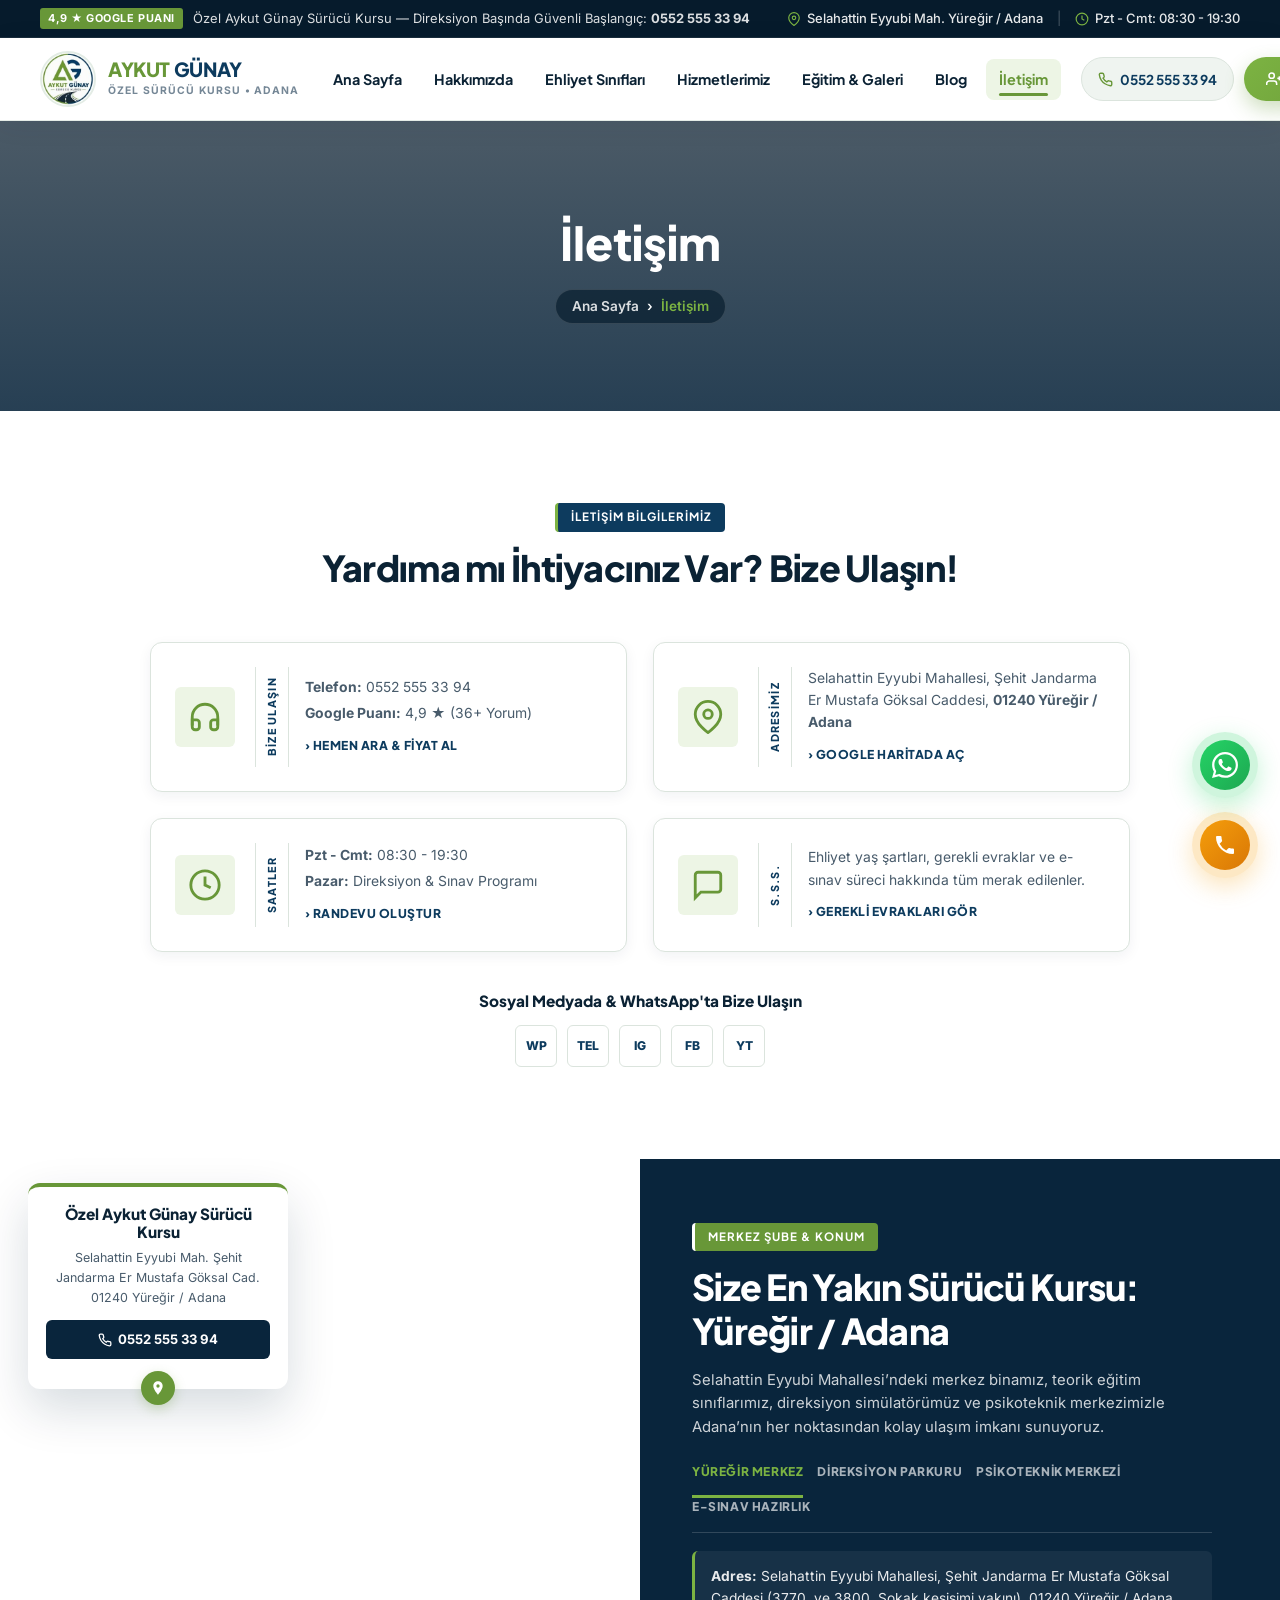
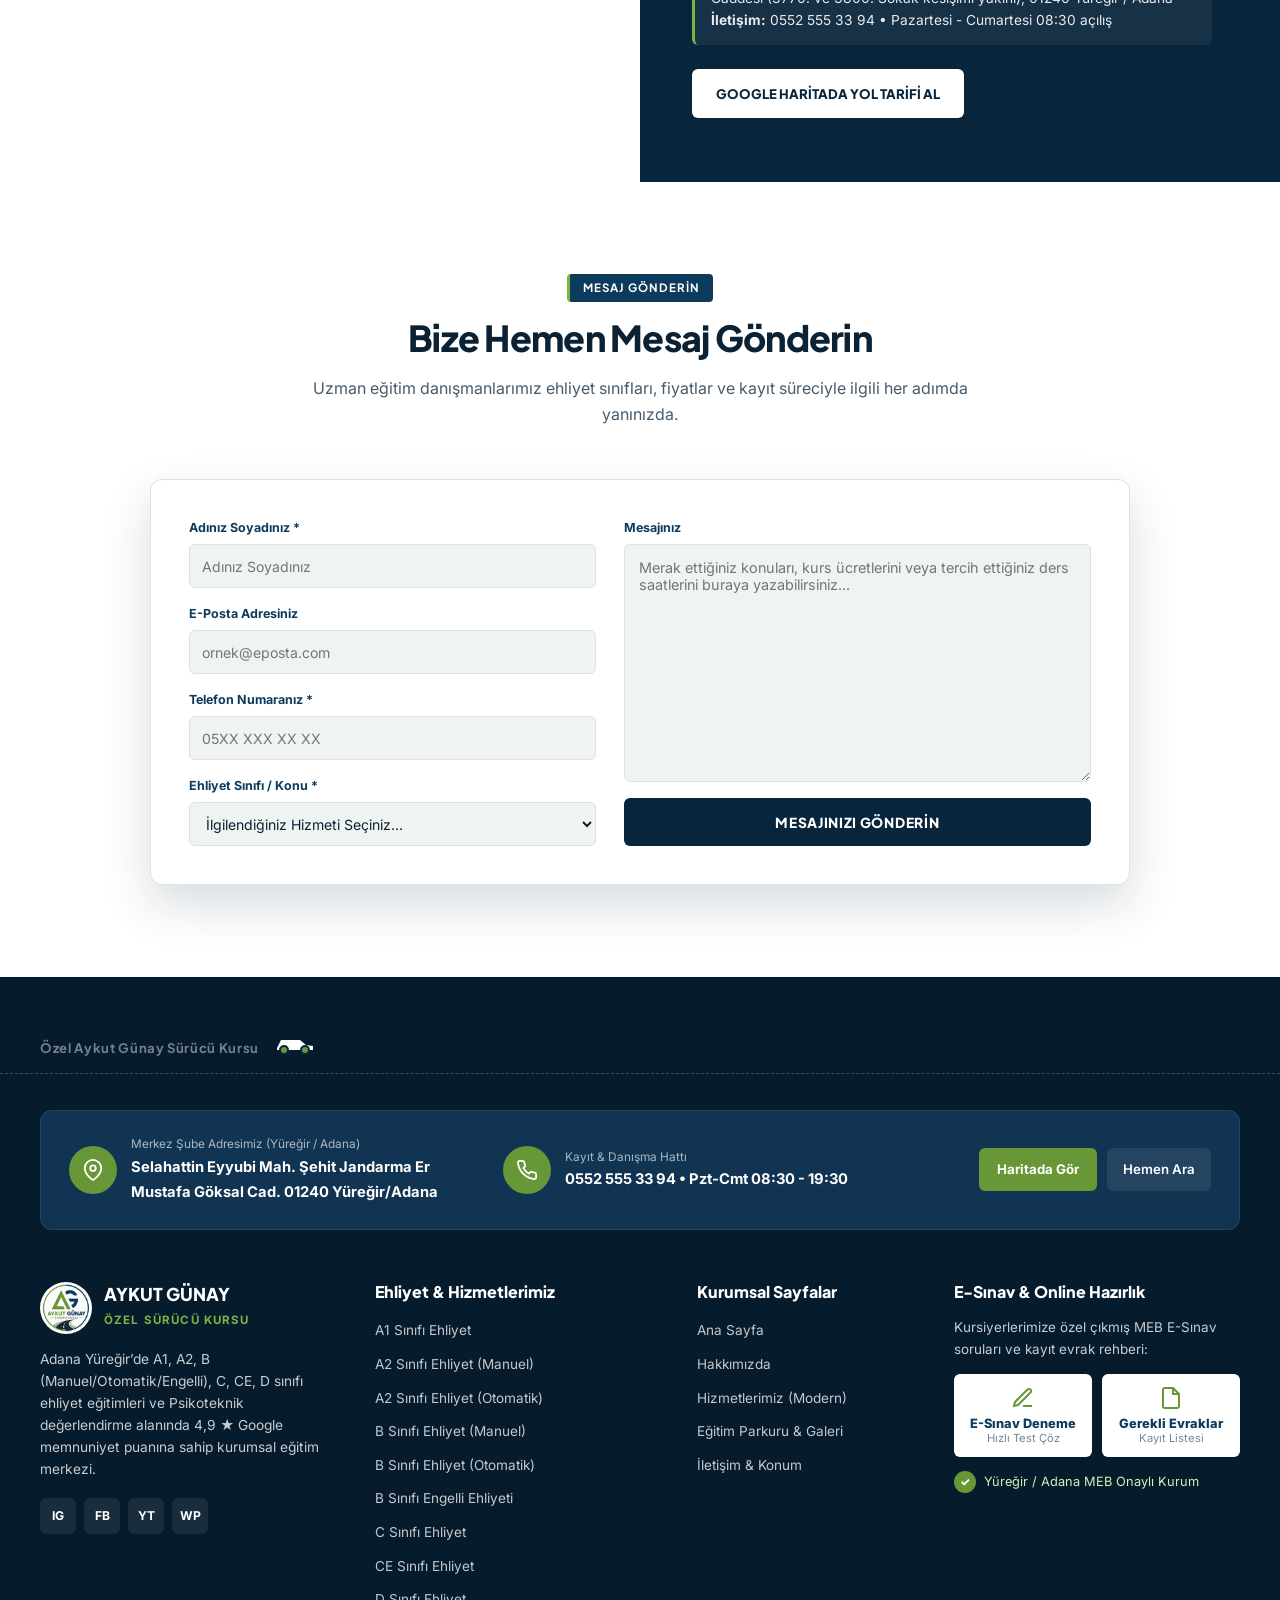
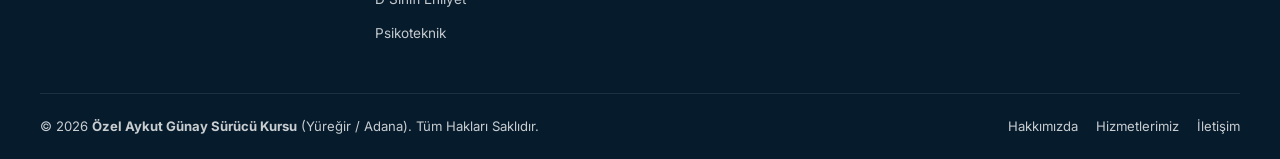
<file: iletisim.html>
<!DOCTYPE html>
<html lang="tr">
<head>
  <meta charset="UTF-8" />
  <meta name="viewport" content="width=device-width, initial-scale=1.0, viewport-fit=cover" />
  <title>İletişim &amp; Adres | Yüreğir Sürücü Kursu &amp; Adana Ehliyet Kursu — Özel Aykut Günay (0552 555 33 94)</title>
  <meta name="description" content="Adana Sürücü Kursu ve Yüreğir Sürücü Kursu Özel Aykut Günay İletişim: Selahattin Eyyubi Mahallesi, Şehit Jandarma Er Mustafa Göksal Caddesi, 01240 Yüreğir/Adana. Telefon &amp; WhatsApp: 0552 555 33 94" />
  <meta name="keywords" content="yüreğir sürücü kursu adres, adana sürücü kursu telefon, aykut günay sürücü kursu iletişim, selahattin eyyubi mahallesi sürücü kursu, yüreğir ehliyet kursu yol tarifi" />
  <meta name="robots" content="index, follow, max-image-preview:large" />
  <meta name="geo.region" content="TR-01" />
  <meta name="geo.placename" content="Yüreğir, Adana" />
  <meta name="geo.position" content="37.0017;35.3489" />
  <meta name="ICBM" content="37.0017, 35.3489" />
  <link rel="canonical" href="https://adanaaykutgunaysurucukursu.com/iletisim.html" />
  <link rel="alternate" type="text/plain" href="https://adanaaykutgunaysurucukursu.com/llms.txt" title="AI Knowledge Base" />
  <meta property="og:type" content="website" />
  <meta property="og:locale" content="tr_TR" />
  <meta property="og:title" content="İletişim &amp; Adres | Özel Aykut Günay Sürücü Kursu — Yüreğir / Adana" />
  <meta property="og:description" content="Selahattin Eyyubi Mah. Şehit Jandarma Er Mustafa Göksal Cad. 01240 Yüreğir/Adana. Tel: 0552 555 33 94" />
  <meta property="og:url" content="https://adanaaykutgunaysurucukursu.com/iletisim.html" />
  <meta property="og:image" content="https://adanaaykutgunaysurucukursu.com/assets/images/logo.jpg" />
  <link rel="icon" type="image/jpeg" href="assets/images/logo.jpg" />
  <link rel="preconnect" href="https://fonts.googleapis.com" />
  <link rel="preconnect" href="https://fonts.gstatic.com" crossorigin />
  <link href="https://fonts.googleapis.com/css2?family=Plus+Jakarta+Sans:wght@400;500;600;700;800&family=Inter:wght@400;500;600;700&display=swap" rel="stylesheet" />
  <link rel="stylesheet" href="assets/css/style.css?v=3.2" />
  <script type="application/ld+json">
  {
    "@context": "https://schema.org",
    "@graph": [
      {
        "@type": "ContactPage",
        "@id": "https://adanaaykutgunaysurucukursu.com/iletisim.html#contact",
        "url": "https://adanaaykutgunaysurucukursu.com/iletisim.html",
        "name": "İletişim & Adres — Özel Aykut Günay Sürücü Kursu (Yüreğir / Adana)",
        "mainEntity": {
          "@type": "DrivingSchool",
          "name": "Özel Aykut Günay Sürücü Kursu",
          "telephone": "+905525553394",
          "address": {
            "@type": "PostalAddress",
            "streetAddress": "Selahattin Eyyubi Mahallesi, Şehit Jandarma Er Mustafa Göksal Caddesi",
            "addressLocality": "Yüreğir",
            "addressRegion": "Adana",
            "postalCode": "01240",
            "addressCountry": "TR"
          }
        }
      },
      {
        "@type": "BreadcrumbList",
        "itemListElement": [
          { "@type": "ListItem", "position": 1, "name": "Adana Sürücü Kursu (Ana Sayfa)", "item": "https://adanaaykutgunaysurucukursu.com/" },
          { "@type": "ListItem", "position": 2, "name": "İletişim & Adres", "item": "https://adanaaykutgunaysurucukursu.com/iletisim.html" }
        ]
      }
    ]
  }
  </script>
</head>
<body>

  <!-- ==================== TOP UTILITY BAR ==================== -->
  <div class="topbar">
    <div class="container topbar-inner">
      <div class="topbar-left">
        <span class="topbar-badge">4,9 ★ GOOGLE PUANI</span>
        <span class="topbar-text">Özel Aykut Günay Sürücü Kursu — Direksiyon Başında Güvenli Başlangıç: <strong>0552 555 33 94</strong></span>
      </div>
      <div class="topbar-right">
        <a href="#harita" class="topbar-link">
          <svg width="14" height="14" viewBox="0 0 24 24" fill="none" stroke="currentColor" stroke-width="2"><path d="M21 10c0 7-9 13-9 13s-9-6-9-13a9 9 0 0 1 18 0z"/><circle cx="12" cy="10" r="3"/></svg>
          Selahattin Eyyubi Mah. Yüreğir / Adana
        </a>
        <span class="topbar-divider">|</span>
        <span class="topbar-link">
          <svg width="14" height="14" viewBox="0 0 24 24" fill="none" stroke="currentColor" stroke-width="2"><circle cx="12" cy="12" r="10"/><polyline points="12 6 12 12 16 14"/></svg>
          Pzt - Cmt: 08:30 - 19:30
        </span>
      </div>
    </div>
  </div>

  <!-- ==================== STICKY HEADER ==================== -->
  <header class="site-header" id="siteHeader">
    <div class="container header-inner">
      <a href="index.html" class="brand-logo" aria-label="Özel Aykut Günay Sürücü Kursu Ana Sayfa">
        <img src="assets/images/logo.jpg" alt="Özel Aykut Günay Sürücü Kursu Logo" class="brand-logo-img" />
        <div class="brand-logo-text">
          <div class="brand-title">
            <span class="brand-aykut">AYKUT</span> <span class="brand-gunay">GÜNAY</span>
          </div>
          <span class="brand-subtitle">ÖZEL SÜRÜCÜ KURSU • ADANA</span>
        </div>
      </a>

      <nav class="main-nav" id="mainNav" aria-label="Ana Menü">
        <a href="index.html" class="nav-link">Ana Sayfa</a>
        <a href="hakkimizda.html" class="nav-link">Hakkımızda</a>
        <a href="index.html#egitimler" class="nav-link">Ehliyet Sınıfları</a>
        <a href="hizmetlerimiz.html" class="nav-link">Hizmetlerimiz</a>
        <a href="galeri.html" class="nav-link">Eğitim &amp; Galeri</a>
        <a href="index.html#blog" class="nav-link">Blog</a>
        <a href="iletisim.html" class="nav-link active">İletişim</a>
        <div class="mobile-nav-cta">
          <a href="tel:+905525553394" class="mobile-nav-phone">📞 0552 555 33 94</a>
          <a href="#mesaj-formu" class="mobile-nav-register">Hemen Kayıt Ol</a>
        </div>
      </nav>

      <div class="header-actions">
        <a href="tel:+905525553394" class="header-phone-pill" aria-label="Hemen Arayın: 0552 555 33 94">
          <svg width="15" height="15" viewBox="0 0 24 24" fill="none" stroke="currentColor" stroke-width="2.2"><path d="M22 16.92v3a2 2 0 0 1-2.18 2 19.79 19.79 0 0 1-8.63-3.07 19.5 19.5 0 0 1-6-6 19.79 19.79 0 0 1-3.07-8.67A2 2 0 0 1 4.11 2h3a2 2 0 0 1 2 1.72c.127.96.361 1.903.7 2.81a2 2 0 0 1-.45 2.11L8.09 9.91a16 16 0 0 0 6 6l1.27-1.27a2 2 0 0 1 2.11-.45c.907.339 1.85.573 2.81.7A2 2 0 0 1 22 16.92z"/></svg>
          <span>0552 555 33 94</span>
        </a>

        <a href="#mesaj-formu" class="btn-header-cta">
          <svg width="16" height="16" viewBox="0 0 24 24" fill="none" stroke="currentColor" stroke-width="2.3"><path d="M16 21v-2a4 4 0 0 0-4-4H5a4 4 0 0 0-4 4v2"/><circle cx="8.5" cy="7" r="4"/><line x1="20" y1="8" x2="20" y2="14"/><line x1="23" y1="11" x2="17" y2="11"/></svg>
          <span>Hemen Kayıt Ol</span>
        </a>

        <button type="button" class="mobile-menu-toggle" id="mobileMenuToggle" aria-label="Menüyü Aç/Kapat" aria-expanded="false">
          <span></span><span></span><span></span>
        </button>
      </div>
    </div>
  </header>

  <main>
    <!-- ==================== INNER PAGE BANNER ("Contact") ==================== -->
    <section class="page-hero-banner">
      <div class="page-hero-overlay"></div>
      <div class="container page-hero-inner">
        <h1>İletişim</h1>
        <nav class="breadcrumb-nav" aria-label="Sayfa Konumu">
          <a href="index.html">Ana Sayfa</a>
          <span>›</span>
          <span class="current">İletişim</span>
        </nav>
      </div>
    </section>

    <!-- ==================== 1. NEED HELP? CONTACT US! (2x2 Contact Cards) ==================== -->
    <section class="section-padding">
      <div class="container">
        <div class="section-header-center">
          <span class="section-tag">İLETİŞİM BİLGİLERİMİZ</span>
          <h2 class="section-title">Yardıma mı İhtiyacınız Var? Bize Ulaşın!</h2>
        </div>

        <div class="contact-cards-2x2">
          <!-- Card 1: Reach Us -->
          <div class="c-info-card">
            <div class="c-card-icon-wrap">
              <svg width="34" height="34" viewBox="0 0 24 24" fill="none" stroke="#689738" stroke-width="2"><path d="M3 18v-6a9 9 0 0 1 18 0v6"/><path d="M21 19a2 2 0 0 1-2 2h-1a2 2 0 0 1-2-2v-3a2 2 0 0 1 2-2h3zM3 19a2 2 0 0 0 2 2h1a2 2 0 0 0 2-2v-3a2 2 0 0 0-2-2H3z"/></svg>
            </div>
            <div class="c-vertical-pill"><span>BİZE ULAŞIN</span></div>
            <div class="c-card-body">
              <p><strong>Telefon:</strong> <a href="tel:+905525553394">0552 555 33 94</a></p>
              <p><strong>Google Puanı:</strong> 4,9 ★ (36+ Yorum)</p>
              <a href="tel:+905525553394" class="c-card-action">› HEMEN ARA &amp; FİYAT AL</a>
            </div>
          </div>

          <!-- Card 2: Address -->
          <div class="c-info-card">
            <div class="c-card-icon-wrap">
              <svg width="34" height="34" viewBox="0 0 24 24" fill="none" stroke="#689738" stroke-width="2"><path d="M21 10c0 7-9 13-9 13s-9-6-9-13a9 9 0 0 1 18 0z"/><circle cx="12" cy="10" r="3"/></svg>
            </div>
            <div class="c-vertical-pill"><span>ADRESİMİZ</span></div>
            <div class="c-card-body">
              <p>Selahattin Eyyubi Mahallesi, Şehit Jandarma Er Mustafa Göksal Caddesi, <strong>01240 Yüreğir / Adana</strong></p>
              <a href="https://www.google.com/maps/search/?api=1&query=Selahattin+Eyyubi+Mahallesi+Şehit+Jandarma+Er+Mustafa+Göksal+Caddesi+01240+Yüreğir+Adana" target="_blank" rel="noopener" class="c-card-action">› GOOGLE HARİTADA AÇ</a>
            </div>
          </div>

          <!-- Card 3: Office Hours -->
          <div class="c-info-card">
            <div class="c-card-icon-wrap">
              <svg width="34" height="34" viewBox="0 0 24 24" fill="none" stroke="#689738" stroke-width="2"><circle cx="12" cy="12" r="10"/><polyline points="12 6 12 12 16 14"/></svg>
            </div>
            <div class="c-vertical-pill"><span>SAATLER</span></div>
            <div class="c-card-body">
              <p><strong>Pzt - Cmt:</strong> 08:30 - 19:30</p>
              <p><strong>Pazar:</strong> Direksiyon &amp; Sınav Programı</p>
              <a href="#mesaj-formu" class="c-card-action">› RANDEVU OLUŞTUR</a>
            </div>
          </div>

          <!-- Card 4: FAQs & Evrak -->
          <div class="c-info-card">
            <div class="c-card-icon-wrap">
              <svg width="34" height="34" viewBox="0 0 24 24" fill="none" stroke="#689738" stroke-width="2"><path d="M21 15a2 2 0 0 1-2 2H7l-4 4V5a2 2 0 0 1 2-2h14a2 2 0 0 1 2 2z"/></svg>
            </div>
            <div class="c-vertical-pill"><span>S.S.S.</span></div>
            <div class="c-card-body">
              <p>Ehliyet yaş şartları, gerekli evraklar ve e-sınav süreci hakkında tüm merak edilenler.</p>
              <button type="button" class="c-card-action-btn" id="contactFaqTrigger">› GEREKLİ EVRAKLARI GÖR</button>
            </div>
          </div>
        </div>

        <!-- Social Connect Row -->
        <div class="social-connect-block">
          <h4>Sosyal Medyada &amp; WhatsApp'ta Bize Ulaşın</h4>
          <div class="social-connect-icons">
            <a href="https://wa.me/905525553394" target="_blank" rel="noopener" aria-label="WhatsApp" title="WhatsApp: 0552 555 33 94">WP</a>
            <a href="tel:+905525553394" aria-label="Telefon" title="Ara: 0552 555 33 94">TEL</a>
            <a href="#harita" aria-label="Instagram" title="Instagram">IG</a>
            <a href="#harita" aria-label="Facebook" title="Facebook">FB</a>
            <a href="#harita" aria-label="YouTube" title="YouTube">YT</a>
          </div>
        </div>
      </div>
    </section>

    <!-- ==================== 2. SPLIT MAP & DARK LOCATION FINDER ==================== -->
    <section class="split-map-section" id="harita">
      <!-- Left 50%: Interactive Map with Floating Pin Card -->
      <div class="split-map-left">
        <iframe
          title="Özel Aykut Günay Sürücü Kursu Yüreğir Adana Haritası"
          src="https://www.google.com/maps?q=Selahattin+Eyyubi+Mahallesi+Şehit+Jandarma+Er+Mustafa+Göksal+Caddesi+01240+Yüreğir+Adana&output=embed"
          loading="lazy"
          referrerpolicy="no-referrer-when-downgrade"
        ></iframe>

        <!-- Floating Pin Card (Exact Match to Contact Screenshot) -->
        <div class="floating-map-pin-card">
          <h5>Özel Aykut Günay Sürücü Kursu</h5>
          <p>Selahattin Eyyubi Mah. Şehit Jandarma Er Mustafa Göksal Cad. 01240 Yüreğir / Adana</p>
          <a href="tel:+905525553394" class="pin-phone-btn">
            <svg width="14" height="14" viewBox="0 0 24 24" fill="none" stroke="currentColor" stroke-width="2.2"><path d="M22 16.92v3a2 2 0 0 1-2.18 2 19.79 19.79 0 0 1-8.63-3.07 19.5 19.5 0 0 1-6-6 19.79 19.79 0 0 1-3.07-8.67A2 2 0 0 1 4.11 2h3a2 2 0 0 1 2 1.72c.127.96.361 1.903.7 2.81a2 2 0 0 1-.45 2.11L8.09 9.91a16 16 0 0 0 6 6l1.27-1.27a2 2 0 0 1 2.11-.45c.907.339 1.85.573 2.81.7A2 2 0 0 1 22 16.92z"/></svg>
            0552 555 33 94
          </a>
          <div class="pin-green-dot">
            <svg width="16" height="16" viewBox="0 0 24 24" fill="#FFFFFF"><path d="M12 2C8.13 2 5 5.13 5 9c0 5.25 7 13 7 13s7-7.75 7-13c0-3.87-3.13-7-7-7zm0 9.5a2.5 2.5 0 0 1 0-5 2.5 2.5 0 0 1 0 5z"/></svg>
          </div>
        </div>
      </div>

      <!-- Right 50%: Dark Navy Nearest Course Info -->
      <div class="split-map-right">
        <div class="smr-inner">
          <span class="section-tag tag-green-glow">MERKEZ ŞUBE &amp; KONUM</span>
          <h2 class="section-title text-white">Size En Yakın Sürücü Kursu: Yüreğir / Adana</h2>
          <p class="smr-desc">
            Selahattin Eyyubi Mahallesi’ndeki merkez binamız, teorik eğitim sınıflarımız, direksiyon simülatörümüz ve psikoteknik merkezimizle Adana’nın her noktasından kolay ulaşım imkanı sunuyoruz.
          </p>

          <!-- Location Tabs (Matching Screenshot Tabs) -->
          <div class="smr-location-tabs" id="locationTabs">
            <button type="button" class="smr-tab active" data-loc="merkez">YÜREĞİR MERKEZ</button>
            <button type="button" class="smr-tab" data-loc="parkur">DİREKSİYON PARKURU</button>
            <button type="button" class="smr-tab" data-loc="psikoteknik">PSİKOTEKNİK MERKEZİ</button>
            <button type="button" class="smr-tab" data-loc="esinav">E-SINAV HAZIRLIK</button>
          </div>

          <div class="smr-loc-detail-box" id="locationDetailBox">
            <p><strong>Adres:</strong> Selahattin Eyyubi Mahallesi, Şehit Jandarma Er Mustafa Göksal Caddesi (3770. ve 3800. Sokak kesişimi yakını), 01240 Yüreğir / Adana</p>
            <p><strong>İletişim:</strong> 0552 555 33 94 • Pazartesi - Cumartesi 08:30 açılış</p>
          </div>

          <div class="smr-btn-row">
            <a href="https://www.google.com/maps/dir/?api=1&destination=Selahattin+Eyyubi+Mahallesi+Şehit+Jandarma+Er+Mustafa+Göksal+Caddesi+01240+Yüreğir+Adana" target="_blank" rel="noopener" class="btn-white-solid">
              GOOGLE HARİTADA YOL TARİFİ AL
            </a>
          </div>
        </div>
      </div>
    </section>

    <!-- ==================== 3. SEND US A MESSAGE NOW ==================== -->
    <section class="section-padding" id="mesaj-formu">
      <div class="container">
        <div class="section-header-center">
          <span class="section-tag">MESAJ GÖNDERİN</span>
          <h2 class="section-title">Bize Hemen Mesaj Gönderin</h2>
          <p>Uzman eğitim danışmanlarımız ehliyet sınıfları, fiyatlar ve kayıt süreciyle ilgili her adımda yanınızda.</p>
        </div>

        <form class="contact-message-card" id="contactMessageForm">
          <div class="cmc-grid">
            <!-- Left Stacked Inputs -->
            <div class="cmc-left-inputs">
              <div class="form-field">
                <label for="msgName">Adınız Soyadınız *</label>
                <input type="text" id="msgName" placeholder="Adınız Soyadınız" required />
              </div>

              <div class="form-field">
                <label for="msgEmail">E-Posta Adresiniz</label>
                <input type="email" id="msgEmail" placeholder="ornek@eposta.com" />
              </div>

              <div class="form-field">
                <label for="msgPhone">Telefon Numaranız *</label>
                <input type="tel" id="msgPhone" placeholder="05XX XXX XX XX" required />
              </div>

              <div class="form-field">
                <label for="msgSubject">Ehliyet Sınıfı / Konu *</label>
                <select id="msgSubject" required>
                  <option value="" disabled selected>İlgilendiğiniz Hizmeti Seçiniz...</option>
                  <option value="A1 Sınıfı Ehliyet">A1 Sınıfı Ehliyet</option>
                  <option value="A2 Sınıfı Ehliyet (Manuel)">A2 Sınıfı Ehliyet (Manuel)</option>
                  <option value="A2 Sınıfı Ehliyet (Otomatik)">A2 Sınıfı Ehliyet (Otomatik)</option>
                  <option value="B Sınıfı Ehliyet (Manuel)">B Sınıfı Ehliyet (Manuel)</option>
                  <option value="B Sınıfı Ehliyet (Otomatik)">B Sınıfı Ehliyet (Otomatik)</option>
                  <option value="B Sınıfı Engelli Ehliyeti">B Sınıfı Engelli Ehliyeti</option>
                  <option value="C Sınıfı Ehliyet">C Sınıfı Ehliyet</option>
                  <option value="CE Sınıfı Ehliyet">CE Sınıfı Ehliyet</option>
                  <option value="D Sınıfı Ehliyet">D Sınıfı Ehliyet</option>
                  <option value="Psikoteknik">Psikoteknik</option>
                </select>
              </div>
            </div>

            <!-- Right Full-Height Message + Submit Button -->
            <div class="cmc-right-message">
              <div class="form-field cmc-textarea-wrap">
                <label for="msgBody">Mesajınız</label>
                <textarea id="msgBody" placeholder="Merak ettiğiniz konuları, kurs ücretlerini veya tercih ettiğiniz ders saatlerini buraya yazabilirsiniz..."></textarea>
              </div>

              <button type="submit" class="cmc-submit-btn">MESAJINIZI GÖNDERİN</button>
            </div>
          </div>

          <div class="form-feedback" id="contactFormFeedback" hidden></div>
        </form>
      </div>
    </section>
  </main>

  <!-- ==================== CORPORATE FOOTER ==================== -->
  <footer class="site-footer">
    <div class="footer-road-strip">
      <div class="container road-strip-inner">
        <span class="road-brand-label">Özel Aykut Günay Sürücü Kursu</span>
        <span class="road-car-icon" aria-hidden="true">
          <svg width="46" height="22" viewBox="0 0 46 22" fill="none">
            <path d="M6 15L10 7H29L35 12L42 13V17H6V15Z" fill="#FFFFFF"/>
            <circle cx="13" cy="17" r="4" fill="#689738" stroke="#08253C" stroke-width="2"/>
            <circle cx="34" cy="17" r="4" fill="#689738" stroke="#08253C" stroke-width="2"/>
          </svg>
        </span>
      </div>
    </div>

    <div class="container">
      <div class="footer-contact-strip">
        <div class="fcs-item">
          <span class="fcs-icon">
            <svg width="22" height="22" viewBox="0 0 24 24" fill="none" stroke="currentColor" stroke-width="2"><path d="M21 10c0 7-9 13-9 13s-9-6-9-13a9 9 0 0 1 18 0z"/><circle cx="12" cy="10" r="3"/></svg>
          </span>
          <div>
            <small>Merkez Şube Adresimiz (Yüreğir / Adana)</small>
            <strong>Selahattin Eyyubi Mah. Şehit Jandarma Er Mustafa Göksal Cad. 01240 Yüreğir/Adana</strong>
          </div>
        </div>

        <div class="fcs-item">
          <span class="fcs-icon">
            <svg width="22" height="22" viewBox="0 0 24 24" fill="none" stroke="currentColor" stroke-width="2"><path d="M22 16.92v3a2 2 0 0 1-2.18 2 19.79 19.79 0 0 1-8.63-3.07 19.5 19.5 0 0 1-6-6 19.79 19.79 0 0 1-3.07-8.67A2 2 0 0 1 4.11 2h3a2 2 0 0 1 2 1.72c.127.96.361 1.903.7 2.81a2 2 0 0 1-.45 2.11L8.09 9.91a16 16 0 0 0 6 6l1.27-1.27a2 2 0 0 1 2.11-.45c.907.339 1.85.573 2.81.7A2 2 0 0 1 22 16.92z"/></svg>
          </span>
          <div>
            <small>Kayıt &amp; Danışma Hattı</small>
            <strong><a href="tel:+905525553394">0552 555 33 94</a> • Pzt-Cmt 08:30 - 19:30</strong>
          </div>
        </div>

        <div class="fcs-actions">
          <a href="#harita" class="fcs-btn-primary">Haritada Gör</a>
          <a href="tel:+905525553394" class="fcs-btn-secondary">Hemen Ara</a>
        </div>
      </div>

      <div class="footer-main-grid">
        <div class="footer-col-brand">
          <div class="footer-logo-wrap">
            <img src="assets/images/logo.jpg" alt="Özel Aykut Günay Sürücü Kursu Logo" class="footer-logo-img" />
            <div>
              <h4>AYKUT GÜNAY</h4>
              <span>ÖZEL SÜRÜCÜ KURSU</span>
            </div>
          </div>
          <p>
            Adana Yüreğir’de A1, A2, B (Manuel/Otomatik/Engelli), C, CE, D sınıfı ehliyet eğitimleri ve Psikoteknik değerlendirme alanında 4,9 ★ Google memnuniyet puanına sahip kurumsal eğitim merkezi.
          </p>
          <div class="footer-socials">
            <a href="#harita" aria-label="Instagram">IG</a>
            <a href="#harita" aria-label="Facebook">FB</a>
            <a href="#harita" aria-label="YouTube">YT</a>
            <a href="https://wa.me/905525553394" target="_blank" rel="noopener" aria-label="WhatsApp">WP</a>
          </div>
        </div>

        <div class="footer-col-links">
          <h5>Ehliyet &amp; Hizmetlerimiz</h5>
          <ul>
            <li><a href="hizmetlerimiz.html">A1 Sınıfı Ehliyet</a></li>
            <li><a href="hizmetlerimiz.html">A2 Sınıfı Ehliyet (Manuel)</a></li>
            <li><a href="hizmetlerimiz.html">A2 Sınıfı Ehliyet (Otomatik)</a></li>
            <li><a href="hizmetlerimiz.html">B Sınıfı Ehliyet (Manuel)</a></li>
            <li><a href="hizmetlerimiz.html">B Sınıfı Ehliyet (Otomatik)</a></li>
            <li><a href="hizmetlerimiz.html">B Sınıfı Engelli Ehliyeti</a></li>
            <li><a href="hizmetlerimiz.html">C Sınıfı Ehliyet</a></li>
            <li><a href="hizmetlerimiz.html">CE Sınıfı Ehliyet</a></li>
            <li><a href="hizmetlerimiz.html">D Sınıfı Ehliyet</a></li>
            <li><a href="hizmetlerimiz.html">Psikoteknik</a></li>
          </ul>
        </div>

        <div class="footer-col-links">
          <h5>Kurumsal Sayfalar</h5>
          <ul>
            <li><a href="index.html">Ana Sayfa</a></li>
            <li><a href="hakkimizda.html">Hakkımızda</a></li>
            <li><a href="hizmetlerimiz.html">Hizmetlerimiz (Modern)</a></li>
            <li><a href="galeri.html">Eğitim Parkuru &amp; Galeri</a></li>
            <li><a href="iletisim.html">İletişim &amp; Konum</a></li>
          </ul>
        </div>

        <div class="footer-col-app">
          <h5>E-Sınav &amp; Online Hazırlık</h5>
          <p>Kursiyerlerimize özel çıkmış MEB E-Sınav soruları ve kayıt evrak rehberi:</p>
          <div class="app-badges-row">
            <button type="button" class="app-store-card" id="openESinavBtn">
              <svg width="24" height="24" viewBox="0 0 24 24" fill="none" stroke="#689738" stroke-width="2"><path d="M12 20h9"/><path d="M16.5 3.5a2.121 2.121 0 0 1 3 3L7 19l-4 1 1-4L16.5 3.5z"/></svg>
              <span>E-Sınav Deneme</span>
              <small>Hızlı Test Çöz</small>
            </button>
            <button type="button" class="app-store-card" id="openEvrakModalBtn">
              <svg width="24" height="24" viewBox="0 0 24 24" fill="none" stroke="#689738" stroke-width="2"><path d="M14 2H6a2 2 0 0 0-2 2v16a2 2 0 0 0 2 2h12a2 2 0 0 0 2-2V8z"/><polyline points="14 2 14 8 20 8"/></svg>
              <span>Gerekli Evraklar</span>
              <small>Kayıt Listesi</small>
            </button>
          </div>
          <div class="footer-helpline-tag">
            <span class="helpline-dot">✓</span>
            <span>Yüreğir / Adana MEB Onaylı Kurum</span>
          </div>
        </div>
      </div>

      <div class="footer-bottom">
        <p>© 2026 <strong>Özel Aykut Günay Sürücü Kursu</strong> (Yüreğir / Adana). Tüm Hakları Saklıdır.</p>
        <div class="footer-bottom-links">
          <a href="hakkimizda.html">Hakkımızda</a>
          <a href="hizmetlerimiz.html">Hizmetlerimiz</a>
          <a href="iletisim.html">İletişim</a>
        </div>
      </div>
    </div>
  </footer>

  <!-- Floating WhatsApp & Phone Call Action Buttons (Bottom Right) -->
  <div class="floating-contact-widget" aria-label="Hızlı İletişim Butonları">
    <a
      href="https://wa.me/905525553394?text=Merhaba,%20Özel%20Aykut%20Günay%20Sürücü%20Kursu%20hakkında%20bilgi%20almak%20istiyorum."
      class="float-action-btn whatsapp-btn"
      target="_blank"
      rel="noopener"
      aria-label="WhatsApp ile İletişime Geçin"
    >
      <span class="float-btn-tooltip">WhatsApp'tan Yazın</span>
      <span class="float-btn-inner">
        <svg width="26" height="26" viewBox="0 0 24 24" fill="currentColor">
          <path d="M20.52 3.48A11.82 11.82 0 0 0 12.04 0C5.46 0 .1 5.36.1 11.94c0 2.1.55 4.15 1.6 5.96L0 24l6.26-1.64a11.9 11.9 0 0 0 5.78 1.48h.01c6.58 0 11.94-5.36 11.94-11.94 0-3.19-1.24-6.19-3.47-8.42zM12.05 21.8h-.01a9.87 9.87 0 0 1-5.03-1.38l-.36-.21-3.72.98 1-3.62-.24-.37a9.85 9.85 0 0 1-1.51-5.26c0-5.44 4.43-9.87 9.88-9.87 2.64 0 5.12 1.03 6.98 2.9a9.81 9.81 0 0 1 2.89 6.98c0 5.45-4.43 9.85-9.88 9.85zm5.42-7.38c-.3-.15-1.76-.87-2.03-.97-.27-.1-.47-.15-.67.15-.2.3-.77.97-.94 1.16-.17.2-.35.22-.65.07-.3-.15-1.26-.46-2.4-1.48-.89-.79-1.48-1.77-1.66-2.07-.17-.3-.02-.46.13-.61.13-.13.3-.35.45-.52.15-.17.2-.3.3-.5.1-.2.05-.37-.02-.52-.08-.15-.67-1.62-.92-2.21-.24-.58-.49-.5-.67-.51h-.57c-.2 0-.52.07-.79.37-.27.3-1.04 1.02-1.04 2.48 0 1.46 1.07 2.88 1.21 3.07.15.2 2.1 3.2 5.08 4.49.71.31 1.26.49 1.69.63.71.23 1.36.2 1.87.12.57-.09 1.76-.72 2.01-1.41.25-.7.25-1.29.17-1.41-.07-.12-.27-.2-.57-.35z"/>
        </svg>
      </span>
    </a>

    <a
      href="tel:+905525553394"
      class="float-action-btn phone-btn"
      aria-label="Hemen Arayın: 0552 555 33 94"
    >
      <span class="float-btn-tooltip">Hemen Ara: 0552 555 33 94</span>
      <span class="float-btn-inner">
        <svg width="24" height="24" viewBox="0 0 24 24" fill="currentColor">
          <path d="M6.62 10.79a15.15 15.15 0 0 0 6.59 6.59l2.2-2.2a1 1 0 0 1 1.01-.24c1.12.37 2.33.57 3.58.57a1 1 0 0 1 1 1V20a1 1 0 0 1-1 1C10.61 21 3 13.39 3 4a1 1 0 0 1 1-1h3.5a1 1 0 0 1 1 1c0 1.25.2 2.46.57 3.58a1 1 0 0 1-.25 1.01l-2.2 2.2z"/>
        </svg>
      </span>
    </a>
  </div>

  <div class="modal-backdrop" id="infoModal" hidden>
    <div class="modal-dialog" role="dialog" aria-modal="true" aria-labelledby="modalTitle">
      <button type="button" class="modal-close-btn" id="closeModalBtn" aria-label="Kapat">✕</button>
      <div id="modalBodyContent"></div>
    </div>
  </div>

  <script src="assets/js/app.js?v=3.2"></script>
</body>
</html>
</file>
<file: assets/css/style.css>
/* ==========================================================================
   AYKUT GÜNAY SÜRÜCÜ KURSU — CORPORATE DESIGN SYSTEM
   Colors derived directly from the official AG Logo (#689738 Olive Green & #0D3B5E Corporate Navy)
   Layout engineered to match the 11-section reference design
   ========================================================================== */

:root {
  /* Logo Brand Green Palette */
  --brand-green: #689738;
  --brand-green-hover: #57812c;
  --brand-green-light: #7cb342;
  --brand-green-soft: #edf5e5;
  --brand-green-glow: rgba(104, 151, 56, 0.28);

  /* Logo Brand Navy Palette */
  --brand-navy: #0d3b5e;
  --brand-navy-hover: #134d7a;
  --brand-navy-dark: #09253c;
  --brand-navy-deeper: #061b2c;
  --brand-navy-surface: #113452;

  /* Neutrals & Surfaces */
  --surface-white: #ffffff;
  --surface-sage: #eff4f0;
  --surface-muted: #e3ece5;
  --border-color: #dbe4dd;
  --text-dark: #0b2234;
  --text-body: #485b6b;
  --text-muted: #758796;

  /* Shadows & Radii */
  --shadow-sm: 0 4px 14px rgba(9, 37, 60, 0.06);
  --shadow-md: 0 12px 32px rgba(9, 37, 60, 0.10);
  --shadow-lg: 0 20px 48px rgba(9, 37, 60, 0.16);
  --radius-sm: 6px;
  --radius-md: 12px;
  --radius-lg: 18px;
  --transition: all 0.28s cubic-bezier(0.25, 0.8, 0.25, 1);
}

*,
*::before,
*::after {
  box-sizing: border-box;
  margin: 0;
  padding: 0;
}

html {
  scroll-behavior: smooth;
  font-size: 16px;
  max-width: 100%;
  overflow-x: hidden;
  -webkit-text-size-adjust: 100%;
  text-size-adjust: 100%;
}

body {
  font-family: 'Inter', -apple-system, BlinkMacSystemFont, sans-serif;
  color: var(--text-body);
  background-color: var(--surface-white);
  line-height: 1.6;
  max-width: 100%;
  overflow-x: hidden;
  position: relative;
}

main,
header,
footer,
section {
  max-width: 100%;
}

h1, h2, h3, h4, h5, h6 {
  font-family: 'Plus Jakarta Sans', sans-serif;
  color: var(--text-dark);
  line-height: 1.22;
  font-weight: 800;
}

a {
  text-decoration: none;
  color: inherit;
  transition: var(--transition);
}

ul {
  list-style: none;
}

img {
  max-width: 100%;
  display: block;
}

button, input, select {
  font-family: inherit;
}

.container {
  width: 100%;
  max-width: 1240px;
  margin: 0 auto;
  padding: 0 20px;
}

.section-padding {
  padding: 92px 0;
}

.bg-sage {
  background-color: var(--surface-sage);
}

/* Section Headers & Tags */
.section-tag {
  display: inline-flex;
  align-items: center;
  gap: 6px;
  background-color: var(--brand-navy);
  color: #ffffff;
  font-family: 'Plus Jakarta Sans', sans-serif;
  font-size: 0.72rem;
  font-weight: 700;
  letter-spacing: 0.09em;
  text-transform: uppercase;
  padding: 5px 13px;
  border-radius: 4px;
  margin-bottom: 14px;
  border-left: 3px solid var(--brand-green-light);
}

.section-tag.tag-green-glow {
  background-color: var(--brand-green);
  border-left-color: #ffffff;
}

.section-title {
  font-size: clamp(1.75rem, 2.8vw, 2.45rem);
  color: var(--text-dark);
  margin-bottom: 16px;
  letter-spacing: -0.02em;
}

.section-title.text-white {
  color: #ffffff;
}

.section-header-center {
  text-align: center;
  max-width: 720px;
  margin: 0 auto 52px;
}

.section-subtitle-light {
  color: rgba(255, 255, 255, 0.78);
  font-size: 0.98rem;
  margin-top: 6px;
}

/* ==================== TOP UTILITY BAR ==================== */
.topbar {
  background-color: var(--brand-navy-deeper);
  color: rgba(255, 255, 255, 0.86);
  font-size: 0.81rem;
  padding: 8px 0;
  border-bottom: 1px solid rgba(255, 255, 255, 0.08);
}

.topbar-inner {
  display: flex;
  align-items: center;
  justify-content: space-between;
  flex-wrap: wrap;
  gap: 10px;
}

.topbar-left {
  display: flex;
  align-items: center;
  gap: 10px;
}

.topbar-badge {
  background-color: var(--brand-green);
  color: #ffffff;
  font-weight: 700;
  font-size: 0.68rem;
  padding: 2px 8px;
  border-radius: 3px;
  letter-spacing: 0.05em;
}

.topbar-right {
  display: flex;
  align-items: center;
  gap: 14px;
}

.topbar-link {
  display: inline-flex;
  align-items: center;
  gap: 6px;
  color: rgba(255, 255, 255, 0.9);
  font-weight: 500;
}

.topbar-link svg {
  color: var(--brand-green-light);
}

.topbar-divider {
  opacity: 0.3;
}

/* ==================== STICKY MAIN HEADER ==================== */
.site-header {
  position: sticky;
  top: 0;
  z-index: 1000;
  background-color: rgba(255, 255, 255, 0.98);
  backdrop-filter: blur(10px);
  box-shadow: 0 4px 24px rgba(9, 37, 60, 0.08);
  border-bottom: 1px solid rgba(219, 228, 221, 0.7);
}

.header-inner {
  display: flex;
  align-items: center;
  justify-content: space-between;
  min-height: 82px;
  gap: 20px;
}

.brand-logo {
  display: flex;
  align-items: center;
  gap: 12px;
  flex-shrink: 0;
  white-space: nowrap;
}

.brand-logo-img {
  width: 56px;
  height: 56px;
  object-fit: contain;
  border-radius: 50%;
  border: 2px solid var(--surface-muted);
  flex-shrink: 0;
}

.brand-title {
  font-family: 'Plus Jakarta Sans', sans-serif;
  font-size: 1.22rem;
  font-weight: 800;
  letter-spacing: -0.02em;
  line-height: 1.1;
  white-space: nowrap;
}

.brand-aykut {
  color: var(--brand-green);
}

.brand-gunay {
  color: var(--brand-navy);
}

.brand-subtitle {
  display: block;
  font-size: 0.65rem;
  font-weight: 700;
  letter-spacing: 0.11em;
  color: var(--text-muted);
  margin-top: 2px;
  white-space: nowrap;
}

.main-nav {
  display: flex;
  align-items: center;
  justify-content: center;
  gap: 6px;
  flex: 1;
}

.nav-link {
  font-family: 'Plus Jakarta Sans', sans-serif;
  font-size: 0.9rem;
  font-weight: 700;
  color: var(--text-dark);
  padding: 9px 13px;
  border-radius: 8px;
  position: relative;
  white-space: nowrap;
  transition: var(--transition);
}

.nav-link::after {
  content: '';
  position: absolute;
  left: 13px;
  right: 13px;
  bottom: 4px;
  height: 2.5px;
  border-radius: 2px;
  background-color: var(--brand-green);
  transform: scaleX(0);
  transition: transform 0.25s ease;
}

.nav-link:hover,
.nav-link.active {
  color: var(--brand-green);
  background-color: var(--brand-green-soft);
}

.nav-link:hover::after,
.nav-link.active::after {
  transform: scaleX(1);
}

.mobile-nav-cta {
  display: none;
}

.header-actions {
  display: flex;
  align-items: center;
  gap: 10px;
  flex-shrink: 0;
}

/* Header Quick Call Outline Pill */
.header-phone-pill {
  display: inline-flex;
  align-items: center;
  gap: 7px;
  height: 44px;
  padding: 0 16px;
  border-radius: 50px;
  background-color: var(--surface-sage);
  border: 1px solid var(--border-color);
  color: var(--brand-navy);
  font-family: 'Plus Jakarta Sans', sans-serif;
  font-weight: 700;
  font-size: 0.85rem;
  white-space: nowrap;
  transition: var(--transition);
}

.header-phone-pill svg {
  color: var(--brand-green);
  flex-shrink: 0;
}

.header-phone-pill:hover {
  border-color: var(--brand-green);
  background-color: var(--brand-green-soft);
  color: var(--brand-navy-dark);
}

/* Modern User-Focused Rounded Header CTA Button */
.btn-header-cta {
  display: inline-flex;
  align-items: center;
  justify-content: center;
  gap: 8px;
  height: 44px;
  padding: 0 22px;
  border-radius: 50px;
  background: linear-gradient(135deg, var(--brand-green-light) 0%, var(--brand-green) 100%);
  color: #ffffff;
  font-family: 'Plus Jakarta Sans', sans-serif;
  font-weight: 800;
  font-size: 0.88rem;
  white-space: nowrap;
  box-shadow: 0 8px 20px rgba(104, 151, 56, 0.32);
  transition: var(--transition);
}

.btn-header-cta svg {
  flex-shrink: 0;
}

.btn-header-cta:hover {
  background: linear-gradient(135deg, var(--brand-navy) 0%, var(--brand-navy-dark) 100%);
  box-shadow: 0 10px 24px rgba(13, 59, 94, 0.28);
  transform: translateY(-2px);
}

.mobile-menu-toggle {
  display: none;
  flex-direction: column;
  justify-content: center;
  align-items: center;
  gap: 5px;
  width: 42px;
  height: 42px;
  background: var(--surface-sage);
  border: 1px solid var(--border-color);
  border-radius: 8px;
  cursor: pointer;
  padding: 6px;
  flex-shrink: 0;
}

.mobile-menu-toggle span {
  width: 22px;
  height: 2.5px;
  background-color: var(--brand-navy);
  border-radius: 2px;
  transition: var(--transition);
}

/* ==================== 1. HERO SLIDER SECTION ==================== */
.hero-section {
  position: relative;
  min-height: 610px;
  display: flex;
  align-items: center;
  overflow: hidden;
  background-color: var(--brand-navy-deeper);
}

.hero-bg-layer {
  position: absolute;
  inset: 0;
  background-image: url('https://images.unsplash.com/photo-1580273916550-e323be2ae537?auto=format&fit=crop&w=1800&q=85');
  background-size: cover;
  background-position: center right;
  transition: transform 0.7s ease, background-image 0.5s ease-in-out;
}

.hero-overlay {
  position: absolute;
  inset: 0;
  background: linear-gradient(
    90deg,
    rgba(6, 27, 44, 0.94) 0%,
    rgba(9, 37, 60, 0.84) 48%,
    rgba(9, 37, 60, 0.32) 100%
  );
}

.hero-container {
  position: relative;
  z-index: 2;
  display: flex;
  align-items: center;
  justify-content: space-between;
  padding-top: 68px;
  padding-bottom: 68px;
}

.hero-content {
  max-width: 630px;
  color: #ffffff;
}

.hero-pill {
  display: inline-flex;
  align-items: center;
  gap: 8px;
  background: rgba(104, 151, 56, 0.22);
  border: 1px solid rgba(124, 179, 66, 0.48);
  color: #d6f0b8;
  font-size: 0.76rem;
  font-weight: 700;
  letter-spacing: 0.08em;
  padding: 6px 14px;
  border-radius: 50px;
  margin-bottom: 18px;
}

.pulse-dot {
  width: 8px;
  height: 8px;
  border-radius: 50%;
  background-color: var(--brand-green-light);
  box-shadow: 0 0 0 5px rgba(124, 179, 66, 0.25);
}

.hero-title {
  color: #ffffff;
  font-size: clamp(2.3rem, 4.3vw, 3.55rem);
  font-weight: 800;
  line-height: 1.12;
  margin-bottom: 18px;
  letter-spacing: -0.02em;
}

.hero-desc {
  color: rgba(255, 255, 255, 0.84);
  font-size: 1.02rem;
  max-width: 560px;
  margin-bottom: 28px;
}

/* Video Button + Circular Green %98 Badge (Matching Reference Hero) */
.hero-trust-row {
  display: flex;
  align-items: center;
  flex-wrap: wrap;
  gap: 28px;
  margin-bottom: 32px;
}

.hero-video-btn {
  display: inline-flex;
  align-items: center;
  gap: 12px;
  background: transparent;
  border: none;
  color: #ffffff;
  cursor: pointer;
  text-align: left;
}

.video-play-icon {
  width: 48px;
  height: 48px;
  border-radius: 50%;
  background-color: #ffffff;
  color: var(--brand-navy);
  display: flex;
  align-items: center;
  justify-content: center;
  box-shadow: 0 0 0 6px rgba(255, 255, 255, 0.16);
  transition: var(--transition);
}

.hero-video-btn:hover .video-play-icon {
  background-color: var(--brand-green);
  color: #ffffff;
  transform: scale(1.06);
}

.video-btn-text strong {
  display: block;
  font-size: 0.94rem;
}

.video-btn-text small {
  color: rgba(255, 255, 255, 0.72);
  font-size: 0.78rem;
}

.hero-award-callout {
  display: flex;
  align-items: center;
  gap: 10px;
}

.callout-script {
  font-family: 'Plus Jakarta Sans', sans-serif;
  font-style: italic;
  font-size: 0.85rem;
  color: rgba(255, 255, 255, 0.9);
  line-height: 1.25;
}

.callout-circle-badge {
  width: 64px;
  height: 64px;
  border-radius: 50%;
  background: linear-gradient(135deg, var(--brand-green-light), var(--brand-green));
  color: #ffffff;
  display: flex;
  flex-direction: column;
  align-items: center;
  justify-content: center;
  box-shadow: 0 8px 22px rgba(104, 151, 56, 0.45);
  border: 2px solid rgba(255, 255, 255, 0.4);
}

.badge-percent {
  font-family: 'Plus Jakarta Sans', sans-serif;
  font-weight: 800;
  font-size: 1.08rem;
  line-height: 1;
}

.badge-sub {
  font-size: 0.65rem;
  font-weight: 600;
  text-transform: uppercase;
}

.hero-cta-group {
  display: flex;
  align-items: center;
  flex-wrap: wrap;
  gap: 14px;
}

.btn-primary-green {
  display: inline-flex;
  align-items: center;
  gap: 10px;
  background-color: var(--brand-green);
  color: #ffffff;
  font-family: 'Plus Jakarta Sans', sans-serif;
  font-weight: 700;
  font-size: 0.94rem;
  padding: 14px 26px;
  border-radius: var(--radius-sm);
  box-shadow: 0 10px 24px var(--brand-green-glow);
}

.btn-primary-green:hover {
  background-color: var(--brand-green-hover);
  transform: translateY(-2px);
}

.btn-outline-light {
  display: inline-flex;
  align-items: center;
  padding: 14px 22px;
  border-radius: var(--radius-sm);
  border: 1.5px solid rgba(255, 255, 255, 0.35);
  color: #ffffff;
  font-weight: 600;
  font-size: 0.92rem;
}

.btn-outline-light:hover {
  background-color: rgba(255, 255, 255, 0.12);
  border-color: #ffffff;
}

/* Right Side Vertical Slider Arrows */
.hero-slider-controls {
  display: flex;
  flex-direction: column;
  gap: 10px;
}

.hero-arrow-btn {
  width: 44px;
  height: 44px;
  border-radius: var(--radius-sm);
  background-color: rgba(255, 255, 255, 0.92);
  color: var(--brand-navy);
  border: none;
  cursor: pointer;
  display: flex;
  align-items: center;
  justify-content: center;
  box-shadow: var(--shadow-md);
  transition: var(--transition);
}

.hero-arrow-btn:hover {
  background-color: var(--brand-green);
  color: #ffffff;
}

.hero-dots {
  position: absolute;
  bottom: 22px;
  left: 50%;
  transform: translateX(-50%);
  display: flex;
  gap: 8px;
  z-index: 3;
}

.hero-dot {
  width: 28px;
  height: 4px;
  border-radius: 2px;
  border: none;
  background-color: rgba(255, 255, 255, 0.35);
  cursor: pointer;
  transition: var(--transition);
}

.hero-dot.active {
  background-color: var(--brand-green-light);
  width: 42px;
}

/* ==================== 2. ABOUT US SECTION ==================== */
.about-grid {
  display: grid;
  grid-template-columns: 1fr 1.08fr;
  gap: 64px;
  align-items: center;
}

.about-visual-col {
  position: relative;
  padding-left: 76px;
  padding-bottom: 28px;
}

/* Vertical Rotated "16+ Yıllık Tecrübe" Box on Left */
.experience-vertical-badge {
  position: absolute;
  left: 0;
  top: 24px;
  width: 64px;
  background-color: var(--surface-sage);
  border-left: 4px solid var(--brand-green);
  border-radius: var(--radius-sm);
  padding: 20px 8px;
  display: flex;
  flex-direction: column;
  align-items: center;
  box-shadow: var(--shadow-sm);
}

.exp-number {
  font-family: 'Plus Jakarta Sans', sans-serif;
  font-size: 2rem;
  font-weight: 800;
  color: var(--brand-navy);
  line-height: 1;
}

.exp-plus {
  font-weight: 800;
  color: var(--brand-green);
  font-size: 1.2rem;
  margin-bottom: 10px;
}

.exp-label {
  writing-mode: vertical-rl;
  transform: rotate(180deg);
  font-size: 0.74rem;
  font-weight: 700;
  letter-spacing: 0.08em;
  text-transform: uppercase;
  color: var(--text-body);
}

.about-main-photo-wrap {
  position: relative;
  border-radius: var(--radius-md);
  overflow: hidden;
  box-shadow: var(--shadow-lg);
}

.about-main-photo {
  width: 100%;
  height: 460px;
  object-fit: cover;
}

/* Floating Learners Rating Card */
.about-floating-learners {
  position: absolute;
  left: 16px;
  bottom: 0;
  background: #ffffff;
  border-radius: var(--radius-md);
  padding: 16px 20px;
  box-shadow: var(--shadow-lg);
  border: 1px solid var(--border-color);
  display: flex;
  align-items: center;
  gap: 14px;
}

.avatar-stack {
  display: flex;
  align-items: center;
}

.avatar-stack img {
  width: 38px;
  height: 38px;
  border-radius: 50%;
  object-fit: cover;
  border: 2px solid #ffffff;
  margin-left: -10px;
}

.avatar-stack img:first-child {
  margin-left: 0;
}

.avatar-more {
  width: 38px;
  height: 38px;
  border-radius: 50%;
  background-color: var(--brand-green);
  color: #ffffff;
  font-weight: 800;
  font-size: 0.9rem;
  display: flex;
  align-items: center;
  justify-content: center;
  margin-left: -10px;
  border: 2px solid #ffffff;
}

.learners-stat-text strong {
  display: block;
  font-size: 0.9rem;
  color: var(--brand-navy);
}

.learners-stat-text span {
  font-size: 0.76rem;
  color: var(--text-muted);
}

.section-desc {
  font-size: 1rem;
  color: var(--text-body);
  margin-bottom: 12px;
}

.section-desc-sub {
  font-size: 0.93rem;
  color: var(--text-muted);
  margin-bottom: 24px;
}

/* Shield + Trophy Award Box */
.about-award-box {
  display: flex;
  align-items: center;
  gap: 18px;
  background-color: var(--surface-sage);
  border: 1px solid var(--border-color);
  border-left: 4px solid var(--brand-green);
  border-radius: var(--radius-md);
  padding: 18px 20px;
  margin-bottom: 26px;
}

.award-shield {
  width: 58px;
  height: 58px;
  border-radius: var(--radius-sm);
  background: linear-gradient(135deg, var(--brand-green), var(--brand-navy));
  color: #ffffff;
  display: flex;
  align-items: center;
  justify-content: center;
  flex-shrink: 0;
}

.award-info {
  flex: 1;
}

.award-year {
  font-size: 0.7rem;
  font-weight: 800;
  color: var(--brand-green);
  letter-spacing: 0.06em;
}

.award-info h4 {
  font-size: 1rem;
  margin: 2px 0 4px;
}

.award-info p {
  font-size: 0.83rem;
  color: var(--text-body);
}

.about-founder-row {
  display: flex;
  align-items: center;
  justify-content: space-between;
  flex-wrap: wrap;
  gap: 16px;
  padding-top: 14px;
  border-top: 1px solid var(--border-color);
}

.founder-badge {
  display: flex;
  align-items: center;
  gap: 12px;
}

.founder-logo-thumb {
  width: 46px;
  height: 46px;
  border-radius: 50%;
  object-fit: contain;
  border: 1.5px solid var(--brand-green);
}

.founder-badge strong {
  display: block;
  color: var(--brand-navy);
  font-size: 0.95rem;
}

.founder-badge span {
  font-size: 0.78rem;
  color: var(--text-muted);
}

.about-cta-link {
  display: inline-flex;
  align-items: center;
  gap: 8px;
  color: var(--brand-green);
  font-weight: 700;
  font-size: 0.9rem;
}

.about-cta-link:hover {
  color: var(--brand-navy);
  gap: 12px;
}

/* ==================== 3. OUR COURSE OFFERING SECTION ==================== */
.offering-grid {
  display: grid;
  grid-template-columns: 0.92fr 1.28fr;
  gap: 44px;
  align-items: start;
}

.offering-intro {
  font-size: 0.92rem;
  color: var(--text-body);
  margin-bottom: 20px;
}

.offering-tabs {
  display: grid;
  grid-template-columns: 1fr 1fr;
  gap: 8px;
}

.offering-tab-btn {
  display: flex;
  align-items: center;
  justify-content: space-between;
  text-align: left;
  padding: 11px 14px;
  background-color: #ffffff;
  border: 1px solid var(--border-color);
  border-radius: var(--radius-sm);
  font-family: 'Plus Jakarta Sans', sans-serif;
  font-size: 0.83rem;
  font-weight: 700;
  color: var(--text-dark);
  cursor: pointer;
  transition: var(--transition);
}

.offering-tab-btn:hover {
  border-color: var(--brand-green);
  color: var(--brand-green);
}

.offering-tab-btn.active {
  background-color: var(--brand-navy);
  border-color: var(--brand-navy);
  color: #ffffff;
  box-shadow: var(--shadow-sm);
}

.offering-tab-btn .tab-badge {
  font-size: 0.68rem;
  padding: 2px 6px;
  border-radius: 4px;
  background-color: var(--surface-sage);
  color: var(--brand-navy);
}

.offering-tab-btn.active .tab-badge {
  background-color: var(--brand-green);
  color: #ffffff;
}

/* Featured Course Right Showcase Card */
.featured-course-card {
  background: #ffffff;
  border-radius: var(--radius-md);
  overflow: hidden;
  box-shadow: var(--shadow-md);
  border: 1px solid var(--border-color);
}

.featured-course-media {
  position: relative;
  height: 310px;
  overflow: hidden;
}

.featured-course-media img {
  width: 100%;
  height: 100%;
  object-fit: cover;
  transition: transform 0.5s ease;
}

.featured-course-overlay {
  position: absolute;
  inset: auto 0 0 0;
  padding: 28px 26px 20px;
  background: linear-gradient(to top, rgba(6, 27, 44, 0.94), rgba(6, 27, 44, 0.05));
  display: flex;
  align-items: flex-end;
  justify-content: space-between;
  gap: 16px;
}

.featured-cat-badge {
  display: inline-block;
  background-color: var(--brand-green);
  color: #ffffff;
  font-size: 0.72rem;
  font-weight: 700;
  padding: 3px 10px;
  border-radius: 4px;
  margin-bottom: 6px;
}

.featured-overlay-left h3 {
  color: #ffffff;
  font-size: 1.5rem;
}

.featured-age-pill {
  background: #ffffff;
  color: var(--brand-navy);
  border-radius: var(--radius-sm);
  padding: 8px 14px;
  text-align: center;
  min-width: 92px;
  box-shadow: var(--shadow-sm);
}

.featured-age-pill span {
  display: block;
  font-size: 0.68rem;
  text-transform: uppercase;
  color: var(--text-muted);
  font-weight: 700;
}

.featured-age-pill strong {
  font-family: 'Plus Jakarta Sans', sans-serif;
  font-size: 1.15rem;
  color: var(--brand-green);
}

.featured-course-body {
  padding: 22px 26px;
}

.featured-course-desc {
  font-size: 0.94rem;
  color: var(--text-body);
  margin-bottom: 16px;
}

.featured-specs-grid {
  display: grid;
  grid-template-columns: repeat(3, 1fr);
  gap: 12px;
}

.spec-chip {
  background-color: var(--surface-sage);
  padding: 10px 12px;
  border-radius: var(--radius-sm);
  border-left: 3px solid var(--brand-green);
}

.spec-label {
  display: block;
  font-size: 0.7rem;
  color: var(--text-muted);
  text-transform: uppercase;
  font-weight: 600;
}

.spec-chip strong {
  font-size: 0.84rem;
  color: var(--brand-navy);
}

/* Bottom 3-Segment Strip */
.featured-bottom-strip {
  display: grid;
  grid-template-columns: 1fr 1fr auto;
  border-top: 1px solid var(--border-color);
  background-color: #fafcfa;
}

.strip-feature {
  display: flex;
  align-items: center;
  gap: 10px;
  padding: 16px 18px;
  border-right: 1px solid var(--border-color);
}

.strip-icon {
  width: 36px;
  height: 36px;
  border-radius: 50%;
  background-color: var(--brand-green-soft);
  color: var(--brand-green);
  display: flex;
  align-items: center;
  justify-content: center;
  flex-shrink: 0;
}

.strip-feature strong {
  display: block;
  font-size: 0.82rem;
  color: var(--text-dark);
}

.strip-feature span {
  font-size: 0.73rem;
  color: var(--text-muted);
}

.strip-cta-btn {
  background-color: var(--brand-navy-dark);
  color: #ffffff;
  border: none;
  padding: 0 24px;
  font-family: 'Plus Jakarta Sans', sans-serif;
  font-weight: 700;
  font-size: 0.86rem;
  display: inline-flex;
  align-items: center;
  gap: 10px;
  cursor: pointer;
  transition: var(--transition);
}

.strip-cta-btn:hover {
  background-color: var(--brand-green);
}

/* ==================== 4. OUR RANGE OF SERVICES (DARK NAVY SECTION) ==================== */
.services-dark-section {
  background: linear-gradient(180deg, var(--brand-navy-dark) 0%, var(--brand-navy-deeper) 100%);
  position: relative;
}

.services-filter-bar {
  display: flex;
  align-items: center;
  justify-content: center;
  flex-wrap: wrap;
  gap: 12px;
  margin-top: 24px;
}

.filter-pills {
  display: flex;
  flex-wrap: wrap;
  justify-content: center;
  gap: 8px;
}

.filter-pill {
  background: rgba(255, 255, 255, 0.08);
  color: rgba(255, 255, 255, 0.85);
  border: 1px solid rgba(255, 255, 255, 0.16);
  padding: 8px 16px;
  border-radius: 50px;
  font-size: 0.82rem;
  font-weight: 600;
  cursor: pointer;
  transition: var(--transition);
}

.filter-pill:hover,
.filter-pill.active {
  background-color: var(--brand-green);
  border-color: var(--brand-green);
  color: #ffffff;
}

.toggle-grid-btn {
  background: transparent;
  color: var(--brand-green-light);
  border: 1px dashed var(--brand-green-light);
  padding: 8px 14px;
  border-radius: 50px;
  font-size: 0.8rem;
  font-weight: 700;
  cursor: pointer;
  transition: var(--transition);
}

.toggle-grid-btn:hover {
  background: rgba(124, 179, 66, 0.15);
}

.services-carousel-wrap {
  position: relative;
  display: flex;
  align-items: center;
  gap: 14px;
}

.services-cards-viewport {
  overflow-x: auto;
  scroll-behavior: smooth;
  scrollbar-width: none;
  width: 100%;
  padding: 8px 4px 16px;
}

.services-cards-viewport::-webkit-scrollbar {
  display: none;
}

.services-cards-track {
  display: grid;
  grid-auto-flow: column;
  grid-auto-columns: calc((100% - 48px) / 3);
  gap: 24px;
}

.services-cards-track.grid-all-mode {
  grid-auto-flow: row;
  grid-template-columns: repeat(auto-fill, minmax(280px, 1fr));
}

/* White Service Card (Exact Match to Screenshot Cards inside Dark Section) */
.service-card {
  background: #ffffff;
  border-radius: var(--radius-md);
  padding: 22px;
  display: flex;
  flex-direction: column;
  box-shadow: 0 14px 34px rgba(0, 0, 0, 0.24);
  transition: var(--transition);
}

.service-card:hover {
  transform: translateY(-6px);
}

.service-card-top {
  display: flex;
  align-items: flex-start;
  justify-content: space-between;
  gap: 8px;
  margin-bottom: 14px;
}

.service-card-top h3 {
  font-size: 1.08rem;
  color: var(--text-dark);
}

.service-card-sub {
  display: block;
  font-size: 0.75rem;
  color: var(--text-muted);
  margin-top: 2px;
}

.service-age-tag {
  background-color: var(--brand-green-soft);
  color: var(--brand-green);
  font-size: 0.7rem;
  font-weight: 800;
  padding: 4px 8px;
  border-radius: 4px;
  white-space: nowrap;
}

.service-card-media {
  position: relative;
  height: 185px;
  border-radius: var(--radius-sm);
  overflow: visible;
  margin-bottom: 22px;
}

.service-card-media img {
  width: 100%;
  height: 100%;
  object-fit: cover;
  border-radius: var(--radius-sm);
}

/* Overlapping Circular Icon Badge on Bottom-Left of Card Image */
.service-floating-icon {
  position: absolute;
  left: 14px;
  bottom: -18px;
  width: 46px;
  height: 46px;
  border-radius: 50%;
  background-color: var(--brand-navy);
  border: 3px solid #ffffff;
  color: var(--brand-green-light);
  display: flex;
  align-items: center;
  justify-content: center;
  box-shadow: var(--shadow-sm);
}

.service-card-desc-box {
  background-color: var(--surface-sage);
  border-radius: var(--radius-sm);
  padding: 14px;
  font-size: 0.84rem;
  color: var(--text-body);
  flex: 1;
  display: flex;
  flex-direction: column;
  justify-content: space-between;
  gap: 12px;
}

.service-card-actions {
  display: flex;
  align-items: center;
  justify-content: space-between;
  padding-top: 8px;
  border-top: 1px solid var(--border-color);
}

.service-detail-btn {
  background: none;
  border: none;
  color: var(--brand-navy);
  font-weight: 700;
  font-size: 0.8rem;
  cursor: pointer;
}

.service-detail-btn:hover {
  color: var(--brand-green);
}

.service-enroll-link {
  font-size: 0.8rem;
  font-weight: 700;
  color: var(--brand-green);
}

.carousel-nav-btn {
  width: 44px;
  height: 44px;
  border-radius: 50%;
  background: rgba(255, 255, 255, 0.12);
  border: 1px solid rgba(255, 255, 255, 0.25);
  color: #ffffff;
  display: flex;
  align-items: center;
  justify-content: center;
  cursor: pointer;
  flex-shrink: 0;
  transition: var(--transition);
}

.carousel-nav-btn:hover {
  background-color: var(--brand-green);
  border-color: var(--brand-green);
}

.services-progress-wrap {
  max-width: 340px;
  margin: 22px auto 0;
}

.services-progress-bar {
  height: 6px;
  background: rgba(255, 255, 255, 0.16);
  border-radius: 10px;
  overflow: hidden;
}

.services-progress-fill {
  width: 35%;
  height: 100%;
  background-color: var(--brand-green-light);
  border-radius: 10px;
  transition: width 0.3s ease;
}

/* ==================== 5. PATH TO DRIVING SUCCESS (4-STEP CHEVRONS) ==================== */
.process-steps-grid {
  display: grid;
  grid-template-columns: repeat(4, 1fr);
  gap: 24px;
  margin-bottom: 36px;
}

.process-step-card {
  background-color: var(--surface-sage);
  border-radius: var(--radius-md);
  padding: 28px 22px;
  text-align: center;
  position: relative;
  border: 1px solid var(--border-color);
  transition: var(--transition);
  display: flex;
  flex-direction: column;
  justify-content: space-between;
  gap: 18px;
}

.process-step-card:hover {
  border-color: var(--brand-green);
  transform: translateY(-4px);
  box-shadow: var(--shadow-md);
}

.diamond-icon {
  width: 46px;
  height: 46px;
  background-color: var(--brand-green);
  color: #ffffff;
  display: inline-flex;
  align-items: center;
  justify-content: center;
  border-radius: 10px;
  transform: rotate(45deg);
  box-shadow: 0 6px 16px var(--brand-green-glow);
}

.diamond-icon svg {
  transform: rotate(-45deg);
}

.step-index {
  display: inline-block;
  font-size: 0.72rem;
  font-weight: 800;
  color: var(--brand-green);
  letter-spacing: 0.08em;
  margin-bottom: 6px;
}

.process-step-body h3 {
  font-size: 1.08rem;
  margin-bottom: 8px;
}

.process-step-body p {
  font-size: 0.85rem;
  color: var(--text-body);
}

.process-step-footer-icon {
  font-family: 'Plus Jakarta Sans', sans-serif;
  font-size: 2rem;
  font-weight: 800;
  color: rgba(13, 59, 94, 0.12);
}

.process-bottom-pill {
  max-width: 680px;
  margin: 0 auto;
  background: #ffffff;
  border: 1px solid var(--border-color);
  border-radius: 50px;
  padding: 12px 24px;
  display: flex;
  align-items: center;
  justify-content: center;
  flex-wrap: wrap;
  gap: 12px;
  font-size: 0.88rem;
  box-shadow: var(--shadow-sm);
}

.process-bottom-pill a {
  color: var(--brand-green);
  font-weight: 700;
}

/* ==================== 6. STEERING WHEEL INTERACTIVE BANNER ==================== */
.steering-banner-section {
  padding-bottom: 92px;
}

.steering-banner-box {
  background: radial-gradient(circle at 75% 50%, #143f63 0%, var(--brand-navy-deeper) 75%);
  border-radius: var(--radius-lg);
  padding: 52px 48px;
  display: grid;
  grid-template-columns: 1.15fr 0.85fr;
  gap: 40px;
  align-items: center;
  color: #ffffff;
  box-shadow: var(--shadow-lg);
  position: relative;
  overflow: hidden;
}

.steering-features-col {
  display: flex;
  flex-direction: column;
  gap: 26px;
}

.steering-feature-item {
  display: grid;
  grid-template-columns: 110px 1fr;
  gap: 20px;
  align-items: center;
  padding-bottom: 22px;
  border-bottom: 1px solid rgba(255, 255, 255, 0.1);
}

.steering-feature-item:last-child {
  border-bottom: none;
  padding-bottom: 0;
}

.sf-icon-col {
  display: flex;
  flex-direction: column;
  align-items: flex-start;
  gap: 4px;
}

.sf-icon-badge {
  width: 40px;
  height: 40px;
  border-radius: 8px;
  background-color: var(--brand-green);
  color: #ffffff;
  display: flex;
  align-items: center;
  justify-content: center;
  margin-bottom: 4px;
}

.sf-num {
  font-size: 0.72rem;
  color: var(--brand-green-light);
  font-weight: 800;
}

.sf-short {
  font-size: 0.82rem;
  color: #ffffff;
}

.sf-text-col h4 {
  color: #ffffff;
  font-size: 1.05rem;
  margin-bottom: 6px;
}

.sf-text-col p {
  color: rgba(255, 255, 255, 0.76);
  font-size: 0.86rem;
}

.steering-visual-col {
  position: relative;
  display: flex;
  justify-content: center;
}

.steering-wheel-stage {
  position: relative;
  width: 100%;
  max-width: 390px;
}

.steering-wheel-svg {
  width: 100%;
  height: auto;
  filter: drop-shadow(0 18px 28px rgba(0, 0, 0, 0.45));
}

.wheel-hotspot {
  position: absolute;
  width: 32px;
  height: 32px;
  border-radius: 50%;
  background-color: var(--brand-green);
  color: #ffffff;
  border: 2px solid #ffffff;
  font-weight: 800;
  font-size: 1rem;
  cursor: pointer;
  display: flex;
  align-items: center;
  justify-content: center;
  box-shadow: 0 0 0 6px rgba(104, 151, 56, 0.32);
  transition: var(--transition);
}

.wheel-hotspot:hover,
.wheel-hotspot.active {
  background-color: #ffffff;
  color: var(--brand-navy);
  transform: scale(1.15);
}

.wheel-tooltip-box {
  background: rgba(255, 255, 255, 0.96);
  color: var(--text-dark);
  border-radius: var(--radius-sm);
  padding: 12px 16px;
  margin-top: 8px;
  border-left: 4px solid var(--brand-green);
  box-shadow: var(--shadow-md);
}

.wheel-tooltip-box strong {
  display: block;
  font-size: 0.78rem;
  color: var(--brand-green);
  text-transform: uppercase;
}

.wheel-tooltip-box p {
  font-size: 0.83rem;
  color: var(--text-dark);
  margin-top: 2px;
}

/* ==================== 7. OUR EXPERIENCED TEAM ==================== */
.team-cards-grid {
  display: grid;
  grid-template-columns: repeat(3, 1fr);
  gap: 26px;
}

/* Horizontal Split Instructor Card (Info Left, Photo Right — Matching Reference) */
.team-card {
  background: #ffffff;
  border-radius: var(--radius-md);
  overflow: hidden;
  border: 1px solid var(--border-color);
  display: grid;
  grid-template-columns: 1.15fr 0.85fr;
  box-shadow: var(--shadow-sm);
  transition: var(--transition);
}

.team-card:hover {
  transform: translateY(-5px);
  box-shadow: var(--shadow-md);
}

.team-card-info {
  padding: 24px 20px;
  display: flex;
  flex-direction: column;
  justify-content: space-between;
}

.team-role {
  font-size: 0.72rem;
  font-weight: 700;
  color: var(--brand-green);
  text-transform: uppercase;
  letter-spacing: 0.05em;
}

.team-card-info h3 {
  font-size: 1.16rem;
  margin: 4px 0 6px;
}

.team-spec {
  font-size: 0.81rem;
  color: var(--text-body);
  margin-bottom: 12px;
}

.team-meta span {
  display: inline-block;
  background-color: var(--surface-sage);
  color: var(--brand-navy);
  font-size: 0.74rem;
  font-weight: 700;
  padding: 4px 10px;
  border-radius: 4px;
  margin-bottom: 14px;
}

.team-socials {
  display: flex;
  gap: 8px;
}

.team-socials a {
  width: 34px;
  height: 34px;
  border-radius: var(--radius-sm);
  background-color: var(--surface-sage);
  color: var(--brand-navy);
  display: flex;
  align-items: center;
  justify-content: center;
}

.team-socials a:hover {
  background-color: var(--brand-green);
  color: #ffffff;
}

.team-card-photo img {
  width: 100%;
  height: 100%;
  min-height: 230px;
  object-fit: cover;
}

/* ==================== 8. HIGHWAY QUICK ENROLLMENT BANNER ==================== */
.enrollment-banner-section {
  position: relative;
  padding: 84px 0;
  background-image: url('https://images.unsplash.com/photo-1469854523086-cc02fe5d8800?auto=format&fit=crop&w=1800&q=80');
  background-size: cover;
  background-position: center;
  color: #ffffff;
}

.enrollment-bg-overlay {
  position: absolute;
  inset: 0;
  background: linear-gradient(
    95deg,
    rgba(6, 27, 44, 0.93) 0%,
    rgba(13, 59, 94, 0.88) 55%,
    rgba(104, 151, 56, 0.72) 100%
  );
}

.enrollment-grid {
  position: relative;
  z-index: 2;
  display: grid;
  grid-template-columns: 1fr 1.05fr;
  gap: 48px;
  align-items: center;
}

.enrollment-title {
  color: #ffffff;
  font-size: clamp(1.75rem, 2.8vw, 2.35rem);
  margin-bottom: 14px;
}

.enrollment-desc {
  color: rgba(255, 255, 255, 0.85);
  font-size: 0.96rem;
  margin-bottom: 22px;
}

.enrollment-badges {
  display: flex;
  flex-wrap: wrap;
  gap: 12px;
}

.enrollment-badges span {
  background: rgba(255, 255, 255, 0.12);
  border: 1px solid rgba(255, 255, 255, 0.24);
  padding: 6px 14px;
  border-radius: 50px;
  font-size: 0.8rem;
  font-weight: 600;
}

.enrollment-form-card {
  background: #ffffff;
  border-radius: var(--radius-md);
  padding: 30px;
  box-shadow: var(--shadow-lg);
  color: var(--text-dark);
}

.form-grid-2x2 {
  display: grid;
  grid-template-columns: 1fr 1fr;
  gap: 16px;
  margin-bottom: 18px;
}

.form-field label {
  display: block;
  font-size: 0.78rem;
  font-weight: 700;
  color: var(--brand-navy);
  margin-bottom: 6px;
}

.form-field input,
.form-field select {
  width: 100%;
  height: 44px;
  padding: 0 12px;
  border: 1px solid var(--border-color);
  border-radius: var(--radius-sm);
  font-size: 0.88rem;
  color: var(--text-dark);
  background-color: var(--surface-sage);
}

.form-field input:focus,
.form-field select:focus {
  outline: none;
  border-color: var(--brand-green);
  background-color: #ffffff;
}

.enrollment-submit-btn {
  width: 100%;
  height: 48px;
  background-color: var(--brand-navy-dark);
  color: #ffffff;
  border: none;
  border-radius: var(--radius-sm);
  font-family: 'Plus Jakarta Sans', sans-serif;
  font-weight: 700;
  font-size: 0.94rem;
  cursor: pointer;
  transition: var(--transition);
}

.enrollment-submit-btn:hover {
  background-color: var(--brand-green);
}

.form-feedback {
  margin-top: 14px;
  padding: 12px 14px;
  border-radius: var(--radius-sm);
  background-color: var(--brand-green-soft);
  color: var(--brand-navy);
  font-size: 0.85rem;
  font-weight: 600;
  border-left: 4px solid var(--brand-green);
}

/* ==================== 9. LATEST FROM OUR BLOG ==================== */
.blog-cards-grid {
  display: grid;
  grid-template-columns: repeat(3, 1fr);
  gap: 28px;
}

.blog-card {
  background: #ffffff;
  border-radius: var(--radius-md);
  overflow: hidden;
  box-shadow: var(--shadow-sm);
  border: 1px solid var(--border-color);
  transition: var(--transition);
}

.blog-card:hover {
  transform: translateY(-5px);
  box-shadow: var(--shadow-md);
}

.blog-img-wrap {
  height: 220px;
  overflow: hidden;
}

.blog-img-wrap img {
  width: 100%;
  height: 100%;
  object-fit: cover;
}

/* Vertical Date Strip on Left Edge of Content Box (Exact Match to Reference) */
.blog-content-box {
  display: grid;
  grid-template-columns: 54px 1fr;
}

.blog-vertical-date {
  background-color: var(--brand-navy-dark);
  color: #ffffff;
  display: flex;
  flex-direction: column;
  align-items: center;
  justify-content: center;
  padding: 12px 6px;
  border-top: 3px solid var(--brand-green);
}

.blog-vertical-date strong {
  font-family: 'Plus Jakarta Sans', sans-serif;
  font-size: 1.25rem;
  line-height: 1;
}

.blog-vertical-date span {
  font-size: 0.68rem;
  font-weight: 700;
  color: var(--brand-green-light);
  letter-spacing: 0.08em;
  margin-top: 4px;
}

.blog-text-col {
  padding: 20px;
}

.blog-meta {
  display: flex;
  align-items: center;
  gap: 8px;
  font-size: 0.76rem;
  color: var(--text-muted);
  margin-bottom: 8px;
}

.meta-cat {
  color: var(--brand-green);
  font-weight: 700;
}

.blog-text-col h3 {
  font-size: 1.02rem;
  margin-bottom: 14px;
  line-height: 1.38;
}

.blog-read-btn {
  background: none;
  border: none;
  color: var(--brand-navy);
  font-weight: 700;
  font-size: 0.83rem;
  cursor: pointer;
}

.blog-read-btn:hover {
  color: var(--brand-green);
}

/* ==================== 10. LEARNER EXPERIENCES (TESTIMONIALS) ==================== */
.testimonials-header-row {
  display: flex;
  align-items: flex-end;
  justify-content: space-between;
  margin-bottom: 40px;
  gap: 16px;
}

.testimonial-nav-btns {
  display: flex;
  gap: 10px;
}

.testi-arrow {
  width: 44px;
  height: 44px;
  border-radius: var(--radius-sm);
  background: #ffffff;
  border: 1px solid var(--border-color);
  color: var(--brand-navy);
  font-size: 1.1rem;
  cursor: pointer;
  transition: var(--transition);
}

.testi-arrow:hover {
  background-color: var(--brand-green);
  color: #ffffff;
  border-color: var(--brand-green);
}

.testimonials-grid {
  display: grid;
  grid-template-columns: 1fr 1fr;
  gap: 28px;
}

.testimonial-card {
  background: #ffffff;
  border-radius: var(--radius-md);
  padding: 28px;
  border: 1px solid var(--border-color);
  box-shadow: var(--shadow-sm);
  position: relative;
}

.testi-top-row {
  display: flex;
  align-items: center;
  justify-content: space-between;
  margin-bottom: 18px;
}

.testi-author-meta h4 {
  font-size: 1.05rem;
}

.testi-author-meta span {
  font-size: 0.78rem;
  color: var(--brand-green);
  font-weight: 700;
}

.testi-quote-mark {
  font-family: Georgia, serif;
  font-size: 3.2rem;
  line-height: 0.7;
  color: rgba(104, 151, 56, 0.22);
}

.testi-body-row {
  display: flex;
  align-items: center;
  gap: 18px;
  margin-bottom: 18px;
}

.testi-avatar-wrap {
  position: relative;
  flex-shrink: 0;
}

.testi-avatar-wrap img {
  width: 68px;
  height: 68px;
  border-radius: 50%;
  object-fit: cover;
  border: 3px solid var(--brand-green-soft);
}

.testi-verified {
  position: absolute;
  right: 0;
  bottom: 0;
  width: 22px;
  height: 22px;
  border-radius: 50%;
  background-color: var(--brand-green);
  color: #ffffff;
  font-size: 0.7rem;
  display: flex;
  align-items: center;
  justify-content: center;
}

.testi-body-row p {
  font-size: 0.91rem;
  color: var(--text-body);
  font-style: italic;
}

.testi-rating-row {
  display: flex;
  align-items: center;
  justify-content: space-between;
  padding-top: 14px;
  border-top: 1px solid var(--surface-sage);
  font-size: 0.8rem;
}

.stars-green {
  color: var(--brand-green);
  letter-spacing: 2px;
  font-weight: 800;
}

/* ==================== 11. CORPORATE FOOTER ==================== */
.site-footer {
  background-color: var(--brand-navy-deeper);
  color: rgba(255, 255, 255, 0.78);
  padding-top: 56px;
}

.footer-contact-strip {
  background-color: var(--brand-navy-surface);
  border-radius: var(--radius-md);
  padding: 24px 28px;
  display: grid;
  grid-template-columns: 1fr 1.1fr auto;
  gap: 24px;
  align-items: center;
  margin-bottom: 52px;
  border: 1px solid rgba(255, 255, 255, 0.08);
}

.fcs-item {
  display: flex;
  align-items: center;
  gap: 14px;
}

.fcs-icon {
  width: 48px;
  height: 48px;
  border-radius: 50%;
  background-color: var(--brand-green);
  color: #ffffff;
  display: flex;
  align-items: center;
  justify-content: center;
  flex-shrink: 0;
}

.fcs-item small {
  display: block;
  font-size: 0.74rem;
  color: rgba(255, 255, 255, 0.65);
}

.fcs-item strong {
  color: #ffffff;
  font-size: 0.92rem;
}

.fcs-actions {
  display: flex;
  gap: 10px;
}

.fcs-btn-primary {
  background-color: var(--brand-green);
  color: #ffffff;
  font-weight: 700;
  font-size: 0.83rem;
  padding: 11px 18px;
  border-radius: var(--radius-sm);
}

.fcs-btn-secondary {
  background: rgba(255, 255, 255, 0.08);
  color: #ffffff;
  font-weight: 600;
  font-size: 0.83rem;
  padding: 11px 16px;
  border-radius: var(--radius-sm);
}

.footer-main-grid {
  display: grid;
  grid-template-columns: 1.15fr 1.1fr 0.85fr 1.1fr;
  gap: 36px;
  padding-bottom: 48px;
  border-bottom: 1px solid rgba(255, 255, 255, 0.09);
}

.footer-logo-wrap {
  display: flex;
  align-items: center;
  gap: 12px;
  margin-bottom: 14px;
}

.footer-logo-img {
  width: 52px;
  height: 52px;
  border-radius: 50%;
  background: #ffffff;
  padding: 2px;
}

.footer-logo-wrap h4 {
  color: #ffffff;
  font-size: 1.1rem;
}

.footer-logo-wrap span {
  font-size: 0.72rem;
  color: var(--brand-green-light);
  font-weight: 700;
  letter-spacing: 0.1em;
}

.footer-col-brand p {
  font-size: 0.86rem;
  margin-bottom: 18px;
}

.footer-socials {
  display: flex;
  gap: 8px;
}

.footer-socials a {
  width: 36px;
  height: 36px;
  border-radius: var(--radius-sm);
  background: rgba(255, 255, 255, 0.08);
  color: #ffffff;
  font-size: 0.76rem;
  font-weight: 700;
  display: flex;
  align-items: center;
  justify-content: center;
}

.footer-socials a:hover {
  background-color: var(--brand-green);
}

.site-footer h5 {
  color: #ffffff;
  font-size: 1rem;
  margin-bottom: 16px;
}

.footer-col-links ul {
  display: flex;
  flex-direction: column;
  gap: 8px;
}

.footer-col-links a {
  font-size: 0.85rem;
  color: rgba(255, 255, 255, 0.76);
}

.footer-col-links a:hover {
  color: var(--brand-green-light);
  padding-left: 4px;
}

.footer-col-app p {
  font-size: 0.84rem;
  margin-bottom: 14px;
}

.app-badges-row {
  display: grid;
  grid-template-columns: 1fr 1fr;
  gap: 10px;
  margin-bottom: 14px;
}

.app-store-card {
  background: #ffffff;
  color: var(--text-dark);
  border: none;
  border-radius: var(--radius-sm);
  padding: 12px 10px;
  display: flex;
  flex-direction: column;
  align-items: center;
  text-align: center;
  cursor: pointer;
  transition: var(--transition);
}

.app-store-card:hover {
  transform: translateY(-3px);
  box-shadow: var(--shadow-md);
}

.app-store-card span {
  font-weight: 800;
  font-size: 0.8rem;
  color: var(--brand-navy);
  margin-top: 6px;
}

.app-store-card small {
  font-size: 0.7rem;
  color: var(--text-muted);
}

.footer-helpline-tag {
  display: flex;
  align-items: center;
  gap: 8px;
  font-size: 0.8rem;
  color: #d6f0b8;
}

.helpline-dot {
  width: 22px;
  height: 22px;
  border-radius: 50%;
  background-color: var(--brand-green);
  color: #ffffff;
  display: inline-flex;
  align-items: center;
  justify-content: center;
  font-size: 0.72rem;
  font-weight: 800;
}

.footer-bottom {
  display: flex;
  align-items: center;
  justify-content: space-between;
  flex-wrap: wrap;
  gap: 12px;
  padding: 22px 0;
  font-size: 0.82rem;
}

.footer-bottom-links {
  display: flex;
  gap: 18px;
}

/* ==================== MODAL DIALOG ==================== */
.modal-backdrop {
  position: fixed;
  inset: 0;
  background: rgba(6, 27, 44, 0.76);
  backdrop-filter: blur(4px);
  z-index: 2000;
  display: flex;
  align-items: center;
  justify-content: center;
  padding: 20px;
}

.modal-backdrop[hidden] {
  display: none !important;
}

.modal-dialog {
  background: #ffffff;
  border-radius: var(--radius-md);
  max-width: 620px;
  width: 100%;
  max-height: 88vh;
  overflow-y: auto;
  padding: 32px;
  position: relative;
  box-shadow: var(--shadow-lg);
}

.modal-close-btn {
  position: absolute;
  top: 16px;
  right: 16px;
  width: 36px;
  height: 36px;
  border-radius: 50%;
  border: none;
  background: var(--surface-sage);
  color: var(--brand-navy);
  font-weight: 800;
  cursor: pointer;
}

/* ==================== RESPONSIVE BREAKPOINTS ==================== */
/* ==================== RESPONSIVE BREAKPOINTS (TABLET & MOBILE) ==================== */
@media (max-width: 1200px) {
  .header-phone-pill {
    display: none;
  }

  .nav-link {
    padding: 8px 10px;
    font-size: 0.86rem;
  }
}

@media (max-width: 1024px) {
  /* Switch Header to Mobile/Tablet Drawer Menu before any text could wrap */
  .main-nav {
    display: none;
    position: absolute;
    top: 100%;
    left: 0;
    right: 0;
    background: #ffffff;
    flex-direction: column;
    align-items: stretch;
    padding: 18px 20px 22px;
    gap: 6px;
    box-shadow: 0 18px 36px rgba(9, 37, 60, 0.14);
    border-top: 1px solid var(--border-color);
    z-index: 1100;
  }

  .main-nav.open {
    display: flex;
  }

  .nav-link {
    padding: 12px 14px;
    font-size: 0.95rem;
    border-radius: 8px;
  }

  .nav-link::after {
    display: none;
  }

  .mobile-nav-cta {
    display: grid;
    grid-template-columns: 1fr 1fr;
    gap: 10px;
    margin-top: 10px;
    padding-top: 12px;
    border-top: 1px solid var(--border-color);
  }

  .mobile-nav-phone,
  .mobile-nav-register {
    display: flex;
    align-items: center;
    justify-content: center;
    height: 44px;
    border-radius: 50px;
    font-family: 'Plus Jakarta Sans', sans-serif;
    font-weight: 800;
    font-size: 0.85rem;
    text-align: center;
  }

  .mobile-nav-phone {
    background-color: var(--surface-sage);
    color: var(--brand-navy);
    border: 1px solid var(--border-color);
  }

  .mobile-nav-register {
    background-color: var(--brand-green);
    color: #ffffff;
  }

  .mobile-menu-toggle {
    display: flex;
  }

  .about-grid,
  .offering-grid,
  .steering-banner-box,
  .enrollment-grid {
    grid-template-columns: 1fr;
    gap: 40px;
  }

  .services-cards-track {
    grid-auto-columns: calc((100% - 24px) / 2);
  }

  .process-steps-grid {
    grid-template-columns: repeat(2, 1fr);
  }

  .team-cards-grid,
  .blog-cards-grid {
    grid-template-columns: repeat(2, 1fr);
  }

  .footer-contact-strip,
  .footer-main-grid {
    grid-template-columns: 1fr 1fr;
  }
}

@media (max-width: 768px) {
  .section-padding {
    padding: 64px 0;
  }

  .topbar-right {
    display: none;
  }

  .topbar-left {
    width: 100%;
    justify-content: center;
    text-align: center;
  }

  .topbar-text {
    font-size: 0.75rem;
  }

  .header-inner {
    min-height: 70px;
    gap: 10px;
  }

  .brand-logo-img {
    width: 46px;
    height: 46px;
  }

  .brand-title {
    font-size: 1.06rem;
  }

  .brand-subtitle {
    font-size: 0.58rem;
  }

  .btn-header-cta {
    height: 38px;
    padding: 0 14px;
    font-size: 0.78rem;
  }

  .btn-header-cta svg {
    display: none;
  }

  /* Hero Mobile Layout — No Overlap */
  .hero-section {
    min-height: auto;
  }

  .hero-container {
    flex-direction: column;
    align-items: flex-start;
    gap: 24px;
    padding-top: 48px;
    padding-bottom: 56px;
  }

  .hero-title {
    font-size: clamp(1.85rem, 7vw, 2.5rem);
  }

  .hero-trust-row {
    gap: 18px;
  }

  .hero-slider-controls {
    flex-direction: row;
    align-self: flex-start;
  }

  /* About Us Mobile Layout — Prevent Floating Card Overlap */
  .about-visual-col {
    padding-left: 0;
    padding-bottom: 0;
  }

  .experience-vertical-badge {
    position: static;
    flex-direction: row;
    width: 100%;
    justify-content: center;
    margin-bottom: 14px;
    gap: 8px;
    padding: 12px 16px;
  }

  .exp-plus {
    margin-bottom: 0;
  }

  .exp-label {
    writing-mode: horizontal-tb;
    transform: none;
  }

  .about-main-photo {
    height: 300px;
  }

  .about-floating-learners {
    position: static;
    margin-top: 14px;
    width: 100%;
    justify-content: flex-start;
  }

  .about-award-box {
    flex-direction: column;
    align-items: flex-start;
  }

  .award-trophy {
    display: none;
  }

  /* Course Offering & Grids Mobile */
  .offering-tabs,
  .featured-specs-grid,
  .featured-bottom-strip,
  .process-steps-grid,
  .team-cards-grid,
  .blog-cards-grid,
  .testimonials-grid,
  .form-grid-2x2,
  .footer-contact-strip,
  .footer-main-grid,
  .mobile-nav-cta {
    grid-template-columns: 1fr;
  }

  .featured-course-media {
    height: 240px;
  }

  .featured-course-overlay {
    flex-direction: column;
    align-items: flex-start;
    padding: 18px;
  }

  .featured-overlay-left h3 {
    font-size: 1.22rem;
  }

  .featured-age-pill {
    display: inline-flex;
    align-items: center;
    gap: 8px;
    padding: 6px 12px;
  }

  .strip-feature {
    border-right: none;
    border-bottom: 1px solid var(--border-color);
  }

  .strip-cta-btn {
    padding: 16px;
    justify-content: center;
  }

  .services-cards-track {
    grid-auto-columns: 100%;
  }

  .carousel-nav-btn {
    display: none;
  }

  /* Steering Wheel Banner Mobile */
  .steering-banner-box {
    padding: 28px 20px;
  }

  .steering-feature-item {
    grid-template-columns: 1fr;
    gap: 10px;
  }

  .sf-icon-col {
    flex-direction: row;
    align-items: center;
    gap: 10px;
  }

  .testi-body-row {
    flex-direction: column;
    align-items: flex-start;
  }

  .testimonials-header-row {
    flex-direction: column;
    align-items: flex-start;
  }

  .enrollment-form-card {
    padding: 22px 18px;
  }
}


/* ==========================================================================
   MULTI-PAGE STYLES (About Company, Services Modern, 2-Columns Grid, Contact)
   ========================================================================== */

/* Inner Page Hero Banner */
.page-hero-banner {
  position: relative;
  min-height: 290px;
  display: flex;
  align-items: center;
  background-image: url('https://images.unsplash.com/photo-1580273916550-e323be2ae537?auto=format&fit=crop&w=1800&q=85');
  background-size: cover;
  background-position: center 30%;
  color: #ffffff;
}

.page-hero-overlay {
  position: absolute;
  inset: 0;
  background: linear-gradient(
    180deg,
    rgba(6, 27, 44, 0.72) 0%,
    rgba(9, 37, 60, 0.88) 100%
  );
}

.page-hero-inner {
  position: relative;
  z-index: 2;
  width: 100%;
  text-align: center;
  padding: 64px 20px 58px;
}

.page-hero-inner h1 {
  color: #ffffff;
  font-size: clamp(2.1rem, 3.6vw, 3rem);
  margin-bottom: 18px;
}

.breadcrumb-nav {
  display: inline-flex;
  align-items: center;
  gap: 8px;
  font-size: 0.85rem;
  font-weight: 600;
  background: rgba(6, 27, 44, 0.65);
  border: 1px solid rgba(255, 255, 255, 0.14);
  padding: 6px 16px;
  border-radius: 50px;
}

.breadcrumb-nav a {
  color: rgba(255, 255, 255, 0.85);
}

.breadcrumb-nav .current {
  color: var(--brand-green-light);
}

/* Footer Top Road Strip with Car Icon */
.footer-road-strip {
  border-bottom: 1px dashed rgba(255, 255, 255, 0.22);
  margin-bottom: 36px;
  padding-bottom: 10px;
}

.road-strip-inner {
  display: flex;
  align-items: center;
  gap: 12px;
}

.road-brand-label {
  font-family: 'Plus Jakarta Sans', sans-serif;
  font-size: 0.82rem;
  font-weight: 700;
  color: rgba(255, 255, 255, 0.45);
  letter-spacing: 0.05em;
}

/* ==================== FLOATING WHATSAPP & PHONE WIDGET (Bottom Right) ==================== */
.floating-contact-widget {
  position: fixed;
  right: 22px;
  bottom: 22px;
  z-index: 1600;
  display: flex;
  flex-direction: column;
  align-items: flex-end;
  gap: 14px;
}

.float-action-btn {
  position: relative;
  display: inline-flex;
  align-items: center;
  justify-content: center;
  width: 66px;
  height: 66px;
  border-radius: 50%;
  transition: transform 0.25s cubic-bezier(0.25, 0.8, 0.25, 1);
}

.float-action-btn.whatsapp-btn {
  background-color: rgba(37, 211, 102, 0.22);
  box-shadow: 0 8px 24px rgba(37, 211, 102, 0.28);
}

.float-action-btn.phone-btn {
  background-color: rgba(245, 158, 11, 0.24);
  box-shadow: 0 8px 24px rgba(245, 158, 11, 0.28);
}

.float-btn-inner {
  width: 50px;
  height: 50px;
  border-radius: 50%;
  display: flex;
  align-items: center;
  justify-content: center;
  color: #ffffff;
  transition: var(--transition);
}

.whatsapp-btn .float-btn-inner {
  background: linear-gradient(135deg, #25d366 0%, #1da851 100%);
}

.phone-btn .float-btn-inner {
  background: linear-gradient(135deg, #f59e0b 0%, #d97706 100%);
}

.float-action-btn:hover {
  transform: translateY(-3px) scale(1.05);
}

.float-btn-tooltip {
  position: absolute;
  right: calc(100% + 12px);
  top: 50%;
  transform: translateY(-50%) translateX(8px);
  background-color: var(--brand-navy-deeper);
  color: #ffffff;
  font-family: 'Plus Jakarta Sans', sans-serif;
  font-size: 0.78rem;
  font-weight: 700;
  white-space: nowrap;
  padding: 7px 13px;
  border-radius: 50px;
  box-shadow: var(--shadow-md);
  opacity: 0;
  pointer-events: none;
  transition: all 0.22s ease;
}

.float-action-btn:hover .float-btn-tooltip {
  opacity: 1;
  transform: translateY(-50%) translateX(0);
}

.btn-navy-solid {
  display: inline-flex;
  align-items: center;
  justify-content: center;
  background-color: var(--brand-navy-dark);
  color: #ffffff;
  font-family: 'Plus Jakarta Sans', sans-serif;
  font-weight: 700;
  font-size: 0.85rem;
  letter-spacing: 0.04em;
  padding: 14px 26px;
  border-radius: var(--radius-sm);
}

.btn-navy-solid:hover {
  background-color: var(--brand-green);
}

.btn-white-solid {
  display: inline-flex;
  align-items: center;
  justify-content: center;
  background-color: #ffffff;
  color: var(--brand-navy-dark);
  font-family: 'Plus Jakarta Sans', sans-serif;
  font-weight: 800;
  font-size: 0.82rem;
  padding: 14px 24px;
  border-radius: var(--radius-sm);
}

.btn-white-solid:hover {
  background-color: var(--brand-green);
  color: #ffffff;
}

/* ==================== ABOUT COMPANY PAGE STYLES ==================== */
.about-company-grid {
  display: grid;
  grid-template-columns: 1fr 1.08fr;
  gap: 60px;
  align-items: center;
}

.ac-visual-wrap {
  position: relative;
  padding-bottom: 42px;
  padding-right: 28px;
}

.ac-portrait-frame {
  border-radius: var(--radius-md);
  overflow: hidden;
  box-shadow: var(--shadow-md);
}

.ac-portrait-img {
  width: 100%;
  height: 450px;
  object-fit: cover;
}

.ac-gold-seal {
  position: absolute;
  top: 20px;
  right: 0;
  width: 96px;
  height: 96px;
  border-radius: 50%;
  background: #ffffff;
  box-shadow: var(--shadow-lg);
  display: flex;
  align-items: center;
  justify-content: center;
  padding: 8px;
}

.seal-inner {
  width: 100%;
  height: 100%;
  border-radius: 50%;
  background-color: var(--brand-navy-dark);
  border: 2px dashed #eab308;
  color: #ffffff;
  display: flex;
  flex-direction: column;
  align-items: center;
  justify-content: center;
  text-align: center;
}

.seal-inner strong {
  font-size: 1.05rem;
  color: #facc15;
}

.seal-inner span {
  font-size: 0.54rem;
  font-weight: 700;
  letter-spacing: 0.05em;
}

.ac-green-ring-car {
  position: absolute;
  right: 8px;
  bottom: 0;
  width: 240px;
  height: 170px;
  display: flex;
  align-items: flex-end;
  justify-content: center;
}

.ring-circle {
  position: absolute;
  width: 170px;
  height: 170px;
  border-radius: 50%;
  border: 18px solid var(--brand-green);
  top: -10px;
  right: 14px;
  box-shadow: var(--shadow-md);
  display: flex;
  align-items: flex-start;
  justify-content: center;
  padding-top: 8px;
}

.ring-text {
  font-size: 0.52rem;
  font-weight: 800;
  color: var(--brand-navy);
  background: rgba(255, 255, 255, 0.92);
  padding: 2px 6px;
  border-radius: 20px;
}

.ac-car-overlay-img {
  position: relative;
  z-index: 2;
  width: 230px;
  height: 120px;
  object-fit: cover;
  border-radius: var(--radius-sm);
  border: 3px solid #ffffff;
  box-shadow: var(--shadow-md);
}

.ac-consultation-strip {
  display: flex;
  align-items: center;
  gap: 14px;
  background-color: var(--surface-sage);
  padding: 14px 18px;
  border-radius: var(--radius-sm);
  border-left: 4px solid var(--brand-green);
  margin: 20px 0;
}

.ac-cons-icon {
  width: 44px;
  height: 44px;
  border-radius: var(--radius-sm);
  background-color: var(--brand-navy);
  color: var(--brand-green-light);
  display: flex;
  align-items: center;
  justify-content: center;
  flex-shrink: 0;
}

.ac-consultation-strip h4 {
  font-size: 0.96rem;
  margin-bottom: 2px;
}

.ac-consultation-strip p {
  font-size: 0.82rem;
}

.ac-check-list {
  display: grid;
  grid-template-columns: 1fr 1fr;
  gap: 10px;
  margin-bottom: 26px;
}

.ac-check-list li {
  display: flex;
  align-items: center;
  gap: 8px;
  font-size: 0.86rem;
  font-weight: 600;
  color: var(--text-dark);
}

.check-green {
  width: 20px;
  height: 20px;
  border-radius: 50%;
  background-color: var(--brand-green-soft);
  color: var(--brand-green);
  display: inline-flex;
  align-items: center;
  justify-content: center;
  font-size: 0.72rem;
  font-weight: 800;
  flex-shrink: 0;
}

.ac-cta-row {
  display: flex;
  align-items: center;
  flex-wrap: wrap;
  gap: 16px;
}

.ac-phone-pill {
  display: flex;
  flex-direction: column;
  padding-left: 16px;
  border-left: 2px solid var(--border-color);
}

.ac-phone-pill strong {
  color: var(--brand-navy);
  font-size: 1rem;
}

.ac-phone-pill span {
  font-size: 0.75rem;
  color: var(--brand-green);
  font-weight: 700;
}

/* Commitment Dark Section */
.commitment-dark-section {
  background-color: var(--brand-navy-dark);
  color: #ffffff;
}

.commitment-grid {
  display: grid;
  grid-template-columns: 140px 1.2fr 0.9fr;
  gap: 40px;
  align-items: center;
}

.commitment-tabs-col {
  display: flex;
  flex-direction: column;
  gap: 14px;
  border-right: 1px solid rgba(255, 255, 255, 0.14);
  padding-right: 20px;
}

.commit-tab-btn {
  background: rgba(255, 255, 255, 0.05);
  border: 1px solid rgba(255, 255, 255, 0.12);
  border-radius: var(--radius-sm);
  color: rgba(255, 255, 255, 0.78);
  padding: 14px 10px;
  display: flex;
  flex-direction: column;
  align-items: center;
  gap: 6px;
  cursor: pointer;
  font-size: 0.72rem;
  font-weight: 800;
  letter-spacing: 0.06em;
  transition: var(--transition);
}

.commit-tab-btn.active,
.commit-tab-btn:hover {
  background-color: var(--brand-green);
  border-color: var(--brand-green);
  color: #ffffff;
}

.commit-sub-heading {
  color: var(--brand-green-light);
  font-size: 1.2rem;
  margin-bottom: 10px;
}

.commit-desc {
  color: rgba(255, 255, 255, 0.84);
  font-size: 0.95rem;
  margin-bottom: 24px;
}

.commit-100-badge {
  display: flex;
  align-items: center;
  gap: 14px;
  background: rgba(255, 255, 255, 0.06);
  border: 1px solid rgba(255, 255, 255, 0.14);
  padding: 14px 18px;
  border-radius: var(--radius-sm);
}

.c100-icon {
  background-color: #ffffff;
  color: var(--brand-green);
  font-family: 'Plus Jakarta Sans', sans-serif;
  font-weight: 800;
  font-size: 1rem;
  padding: 10px 12px;
  border-radius: var(--radius-sm);
}

.commit-100-badge strong {
  display: block;
  color: #ffffff;
  font-size: 0.95rem;
}

.commit-100-badge span {
  font-size: 0.8rem;
  color: rgba(255, 255, 255, 0.72);
}

.success-road-card {
  position: relative;
  border-radius: var(--radius-md);
  overflow: hidden;
  height: 320px;
  box-shadow: var(--shadow-lg);
}

.success-road-card img {
  width: 100%;
  height: 100%;
  object-fit: cover;
}

.road-overlay-label {
  position: absolute;
  bottom: 16px;
  left: 50%;
  transform: translateX(-50%);
  background: rgba(9, 37, 60, 0.86);
  color: #ffffff;
  font-family: 'Plus Jakarta Sans', sans-serif;
  font-weight: 800;
  font-size: 0.85rem;
  letter-spacing: 0.18em;
  padding: 6px 18px;
  border-radius: 4px;
  border-bottom: 3px solid var(--brand-green);
}

/* Center Steering Hub (Reasons to Choose Us) */
.reasons-wheel-hub-grid {
  display: grid;
  grid-template-columns: 1fr 330px 1fr;
  gap: 32px;
  align-items: center;
}

.reasons-side-col {
  display: flex;
  flex-direction: column;
  gap: 36px;
}

.reasons-side-col.left-align-right {
  text-align: right;
}

.reasons-side-col.left-align-right .rhi-icon {
  margin-left: auto;
}

.rhi-icon {
  width: 46px;
  height: 46px;
  border-radius: var(--radius-sm);
  background-color: var(--brand-green-soft);
  color: var(--brand-green);
  display: flex;
  align-items: center;
  justify-content: center;
  margin-bottom: 10px;
}

.reason-hub-item h4 {
  font-size: 1.08rem;
  margin-bottom: 6px;
}

.reason-hub-item p {
  font-size: 0.86rem;
  color: var(--text-body);
}

.green-shield-backdrop {
  background: linear-gradient(180deg, var(--brand-green-light) 0%, var(--brand-green) 100%);
  border-radius: 24px 24px 140px 140px;
  padding: 28px 20px 12px;
  position: relative;
  text-align: center;
  box-shadow: 0 18px 40px var(--brand-green-glow);
}

.shield-watermark {
  position: absolute;
  top: 18px;
  left: 0;
  right: 0;
  font-family: 'Plus Jakarta Sans', sans-serif;
  font-weight: 800;
  font-size: 2.1rem;
  line-height: 1;
  color: rgba(255, 255, 255, 0.22);
  pointer-events: none;
}

.center-hub-wheel-svg {
  position: relative;
  z-index: 2;
  width: 100%;
  max-width: 260px;
  margin: 0 auto;
}

/* 4-Column Dark Counter Strip */
.stats-counter-strip {
  position: relative;
  padding: 68px 0;
  background-image: url('https://images.unsplash.com/photo-1506521781263-d8422e82f27a?auto=format&fit=crop&w=1800&q=80');
  background-size: cover;
  background-position: center;
  color: #ffffff;
}

.stats-overlay {
  position: absolute;
  inset: 0;
  background: rgba(6, 27, 44, 0.90);
}

.stats-grid-4 {
  position: relative;
  z-index: 2;
  display: grid;
  grid-template-columns: repeat(4, 1fr);
  gap: 28px;
}

.stat-item-box {
  display: flex;
  align-items: center;
  gap: 14px;
  border-right: 1px solid rgba(255, 255, 255, 0.12);
  padding-right: 16px;
}

.stat-item-box:last-child {
  border-right: none;
}

.stat-vertical-tag {
  writing-mode: vertical-rl;
  transform: rotate(180deg);
  font-size: 0.68rem;
  font-weight: 800;
  letter-spacing: 0.14em;
  color: var(--brand-green-light);
}

.stat-big-num {
  display: block;
  font-family: 'Plus Jakarta Sans', sans-serif;
  font-size: 2.7rem;
  font-weight: 800;
  line-height: 1;
  color: transparent;
  -webkit-text-stroke: 1.5px #ffffff;
  margin-bottom: 6px;
}

.stat-item-box p {
  font-size: 0.85rem;
  color: rgba(255, 255, 255, 0.82);
}

/* Credentials / Certificate Grid */
.credentials-grid {
  display: grid;
  grid-template-columns: 1.1fr 0.9fr;
  gap: 32px;
  align-items: stretch;
}

.cred-photo-card {
  border-radius: var(--radius-md);
  overflow: hidden;
  box-shadow: var(--shadow-md);
}

.cred-photo-card img {
  width: 100%;
  height: 100%;
  min-height: 360px;
  object-fit: cover;
}

.cred-certificate-frame {
  background-color: var(--surface-sage);
  border-radius: var(--radius-md);
  padding: 24px;
  display: flex;
  align-items: center;
}

.certificate-inner {
  background: #ffffff;
  border: 6px double var(--brand-navy);
  border-radius: var(--radius-sm);
  width: 100%;
  overflow: hidden;
  box-shadow: var(--shadow-md);
}

.cert-header-band {
  background-color: var(--brand-navy-dark);
  color: #ffffff;
  text-align: center;
  padding: 20px 16px;
  border-bottom: 3px solid var(--brand-green);
}

.cert-seal-gold {
  display: inline-flex;
  width: 36px;
  height: 36px;
  border-radius: 50%;
  background: #eab308;
  color: var(--brand-navy-dark);
  align-items: center;
  justify-content: center;
  font-weight: 800;
  margin-bottom: 6px;
}

.cert-header-band h4 {
  color: #ffffff;
  font-size: 1rem;
  letter-spacing: 0.06em;
}

.cert-header-band small {
  font-size: 0.68rem;
  color: rgba(255, 255, 255, 0.72);
}

.cert-body {
  padding: 24px;
  text-align: center;
}

.cert-pill {
  display: inline-block;
  background-color: var(--brand-green);
  color: #ffffff;
  font-size: 0.68rem;
  font-weight: 800;
  padding: 3px 10px;
  border-radius: 50px;
  margin-bottom: 10px;
}

.cert-body h3 {
  font-size: 1.35rem;
  color: var(--brand-navy);
  margin-bottom: 10px;
}

.cert-body p {
  font-size: 0.84rem;
  color: var(--text-body);
  margin-bottom: 18px;
}

.cert-footer-row {
  display: flex;
  align-items: center;
  justify-content: space-between;
  padding-top: 14px;
  border-top: 1px solid var(--border-color);
  text-align: left;
}

.cert-footer-row strong {
  display: block;
  font-size: 0.88rem;
  color: var(--brand-navy);
}

.cert-footer-row span {
  font-size: 0.74rem;
  color: var(--text-muted);
}

.cert-badges {
  display: flex;
  gap: 6px;
}

.cert-badges span {
  background-color: var(--brand-navy);
  color: #ffffff;
  font-size: 0.68rem;
  font-weight: 800;
  padding: 4px 8px;
  border-radius: 4px;
}

/* ==================== SERVICES MODERN PAGE STYLES ==================== */
.services-guide-grid {
  display: grid;
  grid-template-columns: 1fr auto 1.1fr;
  gap: 36px;
  align-items: center;
}

.sg-vertical-divider {
  writing-mode: vertical-rl;
  transform: rotate(180deg);
  font-family: 'Plus Jakarta Sans', sans-serif;
  font-size: 1.35rem;
  font-weight: 800;
  letter-spacing: 0.14em;
  color: rgba(13, 59, 94, 0.12);
  text-align: center;
}

.sg-right-list {
  display: flex;
  flex-direction: column;
  gap: 18px;
}

.sg-check-item {
  display: flex;
  align-items: flex-start;
  gap: 14px;
}

.sg-check-icon {
  width: 26px;
  height: 26px;
  border-radius: 50%;
  background-color: var(--brand-green-soft);
  color: var(--brand-green);
  font-weight: 800;
  font-size: 0.82rem;
  display: flex;
  align-items: center;
  justify-content: center;
  flex-shrink: 0;
  margin-top: 3px;
}

.sg-check-item h4 {
  font-size: 1rem;
  margin-bottom: 2px;
}

.sg-check-item p {
  font-size: 0.85rem;
  color: var(--text-body);
}

.giant-watermark-wrap {
  position: relative;
  text-align: center;
  margin-top: 52px;
  padding-top: 10px;
}

.giant-watermark-text {
  font-family: 'Plus Jakarta Sans', sans-serif;
  font-size: clamp(2.8rem, 8vw, 6.4rem);
  font-weight: 800;
  letter-spacing: 0.06em;
  color: rgba(13, 59, 94, 0.05);
  line-height: 1;
  user-select: none;
}

.watermark-down-btn {
  width: 46px;
  height: 46px;
  border-radius: 50%;
  background: #ffffff;
  border: 1px solid var(--border-color);
  color: var(--brand-navy);
  display: inline-flex;
  align-items: center;
  justify-content: center;
  box-shadow: var(--shadow-sm);
  margin-top: -22px;
  position: relative;
  z-index: 2;
}

.watermark-down-btn:hover {
  background-color: var(--brand-green);
  color: #ffffff;
}

.services-modern-grid-section {
  padding-bottom: 92px;
}

.services-modern-grid {
  display: grid;
  grid-template-columns: repeat(3, 1fr);
  gap: 28px;
}

.smod-card {
  background: #ffffff;
  border: 1px solid var(--border-color);
  border-radius: var(--radius-md);
  padding: 22px;
  box-shadow: var(--shadow-sm);
  transition: var(--transition);
  display: flex;
  flex-direction: column;
}

.smod-card:hover {
  transform: translateY(-6px);
  box-shadow: var(--shadow-md);
  border-color: var(--brand-green);
}

.smod-card-header {
  display: flex;
  align-items: flex-start;
  justify-content: space-between;
  margin-bottom: 14px;
}

.smod-card-header h3 {
  font-size: 1.06rem;
}

.smod-card-header small {
  color: var(--text-muted);
  font-size: 0.76rem;
}

.smod-stripes {
  font-weight: 800;
  font-size: 0.75rem;
  letter-spacing: 2px;
  color: rgba(13, 59, 94, 0.22);
}

.smod-media {
  position: relative;
  height: 195px;
  border-radius: var(--radius-sm);
  overflow: hidden;
  margin-bottom: 16px;
}

.smod-media img {
  width: 100%;
  height: 100%;
  object-fit: cover;
}

.smod-corner-badge {
  position: absolute;
  left: 0;
  bottom: 0;
  width: 58px;
  height: 52px;
  clip-path: polygon(0 0, 100% 22%, 100% 100%, 0% 100%);
  display: flex;
  align-items: flex-end;
  justify-content: center;
  padding-bottom: 10px;
  color: #ffffff;
  font-family: 'Plus Jakarta Sans', sans-serif;
  font-weight: 800;
  font-size: 0.92rem;
}

.smod-corner-badge.badge-green {
  background-color: var(--brand-green);
}

.smod-corner-badge.badge-navy {
  background-color: var(--brand-navy-dark);
  border-top: 3px solid var(--brand-green);
}

.smod-body {
  background-color: var(--surface-sage);
  border-radius: var(--radius-sm);
  padding: 16px;
  flex: 1;
  display: flex;
  flex-direction: column;
  justify-content: space-between;
  gap: 12px;
}

.smod-body p {
  font-size: 0.85rem;
  color: var(--text-body);
}

.smod-read-more {
  background: none;
  border: none;
  text-align: left;
  font-family: 'Plus Jakarta Sans', sans-serif;
  font-weight: 800;
  font-size: 0.78rem;
  color: var(--brand-navy);
  cursor: pointer;
  letter-spacing: 0.04em;
}

.smod-read-more:hover {
  color: var(--brand-green);
}

/* 4-Column Reasons Modern Grid */
.reasons-modern-4grid {
  display: grid;
  grid-template-columns: repeat(4, 1fr);
  gap: 24px;
}

.rm4-card {
  background: #ffffff;
  border-radius: var(--radius-md);
  padding: 28px 22px;
  border: 1px solid var(--border-color);
  box-shadow: var(--shadow-sm);
  display: flex;
  flex-direction: column;
  justify-content: space-between;
}

.rm4-shield-top {
  width: 44px;
  height: 48px;
  border-radius: 6px 6px 22px 22px;
  background: repeating-linear-gradient(
    45deg,
    var(--brand-green-soft),
    var(--brand-green-soft) 4px,
    #d8ecc8 4px,
    #d8ecc8 8px
  );
  color: var(--brand-green);
  font-weight: 800;
  display: flex;
  align-items: center;
  justify-content: center;
  margin-bottom: 18px;
}

.rm4-card h3 {
  font-size: 1.08rem;
  margin-bottom: 10px;
}

.rm4-card p {
  font-size: 0.85rem;
  color: var(--text-body);
  margin-bottom: 20px;
}

.rm4-bottom {
  display: flex;
  align-items: flex-end;
  justify-content: space-between;
  border-top: 1px solid var(--surface-sage);
  padding-top: 12px;
}

.rm4-bottom a {
  font-size: 0.76rem;
  font-weight: 800;
  color: var(--brand-navy);
}

.rm4-watermark {
  font-family: 'Plus Jakarta Sans', sans-serif;
  font-size: 1.8rem;
  font-weight: 800;
  color: rgba(13, 59, 94, 0.10);
  line-height: 1;
}

/* ==================== 2 COLUMNS GALLERY GRID PAGE STYLES ==================== */
.gallery-filter-tabs {
  display: flex;
  flex-wrap: wrap;
  justify-content: center;
  gap: 12px;
  margin-bottom: 44px;
}

.g-tab-btn {
  background: #ffffff;
  border: 1px solid var(--border-color);
  color: var(--text-dark);
  font-family: 'Plus Jakarta Sans', sans-serif;
  font-weight: 700;
  font-size: 0.8rem;
  letter-spacing: 0.04em;
  padding: 12px 22px;
  border-radius: var(--radius-sm);
  cursor: pointer;
  transition: var(--transition);
}

.g-tab-btn sup {
  color: var(--brand-green);
  font-weight: 800;
  margin-left: 3px;
}

.g-tab-btn.active,
.g-tab-btn:hover {
  background-color: var(--brand-green);
  border-color: var(--brand-green);
  color: #ffffff;
}

.g-tab-btn.active sup,
.g-tab-btn:hover sup {
  color: #ffffff;
}

.gallery-2col-grid {
  display: grid;
  grid-template-columns: repeat(2, 1fr);
  gap: 28px;
}

.g2-item-card {
  position: relative;
  height: 360px;
  border-radius: var(--radius-md);
  overflow: hidden;
  box-shadow: var(--shadow-md);
  group: true;
}

.g2-item-card img {
  width: 100%;
  height: 100%;
  object-fit: cover;
  transition: transform 0.5s ease;
}

.g2-item-card:hover img {
  transform: scale(1.06);
}

.g2-overlay {
  position: absolute;
  inset: 0;
  background: linear-gradient(
    to top,
    rgba(6, 27, 44, 0.92) 0%,
    rgba(6, 27, 44, 0.25) 55%,
    rgba(6, 27, 44, 0.05) 100%
  );
  display: flex;
  flex-direction: column;
  justify-content: flex-end;
  align-items: center;
  text-align: center;
  padding: 28px;
}

.g2-zoom-btn {
  position: absolute;
  top: 18px;
  right: 18px;
  width: 42px;
  height: 42px;
  border-radius: var(--radius-sm);
  background: #ffffff;
  color: var(--brand-navy);
  border: none;
  cursor: pointer;
  display: flex;
  align-items: center;
  justify-content: center;
  box-shadow: var(--shadow-sm);
  transition: var(--transition);
}

.g2-zoom-btn:hover {
  background-color: var(--brand-green);
  color: #ffffff;
}

.g2-cat-tag {
  font-size: 0.74rem;
  font-weight: 800;
  text-transform: uppercase;
  letter-spacing: 0.08em;
  color: var(--brand-green-light);
  margin-bottom: 6px;
}

.g2-overlay h3 {
  color: #ffffff;
  font-size: 1.35rem;
  max-width: 420px;
}

/* ==================== CONTACT PAGE STYLES ==================== */
.contact-cards-2x2 {
  display: grid;
  grid-template-columns: repeat(2, 1fr);
  gap: 26px;
  max-width: 980px;
  margin: 0 auto 40px;
}

.c-info-card {
  background: #ffffff;
  border: 1px solid var(--border-color);
  border-radius: var(--radius-md);
  padding: 24px;
  box-shadow: var(--shadow-sm);
  display: grid;
  grid-template-columns: 64px 34px 1fr;
  gap: 16px;
  align-items: center;
}

.c-card-icon-wrap {
  width: 60px;
  height: 60px;
  border-radius: var(--radius-sm);
  background-color: var(--brand-green-soft);
  display: flex;
  align-items: center;
  justify-content: center;
}

.c-vertical-pill {
  height: 100%;
  min-height: 84px;
  border-left: 1px solid var(--border-color);
  border-right: 1px solid var(--border-color);
  display: flex;
  align-items: center;
  justify-content: center;
}

.c-vertical-pill span {
  writing-mode: vertical-rl;
  transform: rotate(180deg);
  font-family: 'Plus Jakarta Sans', sans-serif;
  font-size: 0.68rem;
  font-weight: 800;
  letter-spacing: 0.12em;
  color: var(--brand-navy);
}

.c-card-body p {
  font-size: 0.87rem;
  color: var(--text-body);
  margin-bottom: 4px;
}

.c-card-action,
.c-card-action-btn {
  display: inline-block;
  margin-top: 8px;
  font-family: 'Plus Jakarta Sans', sans-serif;
  font-size: 0.76rem;
  font-weight: 800;
  color: var(--brand-navy);
  background: none;
  border: none;
  cursor: pointer;
  letter-spacing: 0.04em;
}

.c-card-action:hover,
.c-card-action-btn:hover {
  color: var(--brand-green);
}

.social-connect-block {
  text-align: center;
}

.social-connect-block h4 {
  font-size: 0.96rem;
  margin-bottom: 14px;
}

.social-connect-icons {
  display: inline-flex;
  gap: 10px;
}

.social-connect-icons a {
  width: 42px;
  height: 42px;
  border-radius: var(--radius-sm);
  border: 1px solid var(--border-color);
  background: #ffffff;
  color: var(--brand-navy);
  font-weight: 800;
  font-size: 0.76rem;
  display: flex;
  align-items: center;
  justify-content: center;
}

.social-connect-icons a:hover {
  background-color: var(--brand-green);
  border-color: var(--brand-green);
  color: #ffffff;
}

/* Split Map + Dark Location Section */
.split-map-section {
  display: grid;
  grid-template-columns: 1fr 1fr;
  min-height: 480px;
}

.split-map-left {
  position: relative;
  min-height: 420px;
}

.split-map-left iframe {
  width: 100%;
  height: 100%;
  border: none;
  display: block;
}

.floating-map-pin-card {
  position: absolute;
  top: 24px;
  left: 28px;
  max-width: 260px;
  background: #ffffff;
  border-radius: var(--radius-md);
  padding: 18px;
  box-shadow: var(--shadow-lg);
  text-align: center;
  border-top: 4px solid var(--brand-green);
}

.floating-map-pin-card h5 {
  font-size: 0.96rem;
  margin-bottom: 6px;
}

.floating-map-pin-card p {
  font-size: 0.78rem;
  color: var(--text-body);
  margin-bottom: 12px;
}

.pin-phone-btn {
  display: inline-flex;
  align-items: center;
  justify-content: center;
  gap: 6px;
  width: 100%;
  background-color: var(--brand-navy-dark);
  color: #ffffff;
  font-weight: 700;
  font-size: 0.82rem;
  padding: 9px 12px;
  border-radius: var(--radius-sm);
}

.pin-green-dot {
  width: 34px;
  height: 34px;
  border-radius: 50%;
  background-color: var(--brand-green);
  display: flex;
  align-items: center;
  justify-content: center;
  margin: 12px auto -34px;
  box-shadow: 0 4px 12px var(--brand-green-glow);
}

.split-map-right {
  background-color: var(--brand-navy-dark);
  color: #ffffff;
  display: flex;
  align-items: center;
  padding: 64px 52px;
}

.smr-inner {
  max-width: 520px;
}

.smr-desc {
  color: rgba(255, 255, 255, 0.8);
  font-size: 0.93rem;
  margin-bottom: 24px;
}

.smr-location-tabs {
  display: flex;
  flex-wrap: wrap;
  gap: 14px;
  border-bottom: 1px solid rgba(255, 255, 255, 0.16);
  padding-bottom: 12px;
  margin-bottom: 18px;
}

.smr-tab {
  background: none;
  border: none;
  color: rgba(255, 255, 255, 0.65);
  font-family: 'Plus Jakarta Sans', sans-serif;
  font-weight: 800;
  font-size: 0.75rem;
  letter-spacing: 0.05em;
  cursor: pointer;
  padding-bottom: 6px;
  position: relative;
}

.smr-tab.active,
.smr-tab:hover {
  color: var(--brand-green-light);
}

.smr-tab.active::after {
  content: '';
  position: absolute;
  left: 0;
  right: 0;
  bottom: -13px;
  height: 3px;
  background-color: var(--brand-green-light);
}

.smr-loc-detail-box {
  background: rgba(255, 255, 255, 0.06);
  border-left: 3px solid var(--brand-green-light);
  padding: 14px 16px;
  border-radius: var(--radius-sm);
  font-size: 0.86rem;
  color: rgba(255, 255, 255, 0.9);
  margin-bottom: 24px;
}

/* Contact Message Elevated Card */
.contact-message-card {
  max-width: 980px;
  margin: 0 auto;
  background: #ffffff;
  border-radius: var(--radius-md);
  padding: 38px;
  box-shadow: var(--shadow-lg);
  border: 1px solid var(--border-color);
}

.cmc-grid {
  display: grid;
  grid-template-columns: 1fr 1.15fr;
  gap: 28px;
}

.cmc-left-inputs {
  display: flex;
  flex-direction: column;
  gap: 16px;
}

.cmc-right-message {
  display: flex;
  flex-direction: column;
  justify-content: space-between;
  gap: 16px;
}

.cmc-textarea-wrap {
  flex: 1;
  display: flex;
  flex-direction: column;
}

.cmc-textarea-wrap textarea {
  flex: 1;
  width: 100%;
  min-height: 210px;
  padding: 14px;
  border: 1px solid var(--border-color);
  border-radius: var(--radius-sm);
  background-color: var(--surface-sage);
  font-family: inherit;
  font-size: 0.9rem;
  resize: vertical;
}

.cmc-textarea-wrap textarea:focus {
  outline: none;
  border-color: var(--brand-green);
  background-color: #ffffff;
}

.cmc-submit-btn {
  width: 100%;
  height: 48px;
  background-color: var(--brand-navy-dark);
  color: #ffffff;
  border: none;
  border-radius: var(--radius-sm);
  font-family: 'Plus Jakarta Sans', sans-serif;
  font-weight: 800;
  font-size: 0.86rem;
  letter-spacing: 0.05em;
  cursor: pointer;
  transition: var(--transition);
}

.cmc-submit-btn:hover {
  background-color: var(--brand-green);
}

@media (max-width: 1024px) {
  .about-company-grid,
  .commitment-grid,
  .reasons-wheel-hub-grid,
  .credentials-grid,
  .services-guide-grid,
  .split-map-section,
  .cmc-grid {
    grid-template-columns: 1fr;
  }

  .services-modern-grid,
  .reasons-modern-4grid,
  .stats-grid-4 {
    grid-template-columns: repeat(2, 1fr);
  }

  .commitment-tabs-col {
    flex-direction: row;
    flex-wrap: wrap;
    border-right: none;
    padding-right: 0;
  }

  .commit-tab-btn {
    flex: 1;
    min-width: 110px;
  }

  .sg-vertical-divider {
    writing-mode: horizontal-tb;
    transform: none;
  }

  .reasons-side-col.left-align-right {
    text-align: left;
  }

  .reasons-side-col.left-align-right .rhi-icon {
    margin-left: 0;
  }
}

@media (max-width: 768px) {
  .page-hero-banner {
    min-height: 220px;
  }

  .page-hero-inner {
    padding: 44px 16px 40px;
  }

  .services-modern-grid,
  .reasons-modern-4grid,
  .stats-grid-4,
  .gallery-2col-grid,
  .contact-cards-2x2,
  .ac-check-list {
    grid-template-columns: 1fr;
  }

  /* About Company Page Mobile — Prevent Ring/Car Overlap */
  .ac-visual-wrap {
    padding-right: 0;
    padding-bottom: 0;
  }

  .ac-portrait-img {
    height: 320px;
  }

  .ac-gold-seal {
    top: 12px;
    right: 12px;
    width: 78px;
    height: 78px;
  }

  .ac-green-ring-car {
    position: static;
    width: 100%;
    height: auto;
    margin-top: 14px;
  }

  .ring-circle {
    display: none;
  }

  .ac-car-overlay-img {
    width: 100%;
    height: 170px;
  }

  .stat-item-box {
    border-right: none;
    border-bottom: 1px solid rgba(255, 255, 255, 0.12);
    padding-bottom: 16px;
  }

  .stat-item-box:last-child {
    border-bottom: none;
    padding-bottom: 0;
  }

  .c-info-card {
    grid-template-columns: 54px 1fr;
  }

  .c-vertical-pill {
    display: none;
  }

  /* Split Map Mobile — Keep Map & Pin Card Cleanly Stacked */
  .split-map-left {
    display: flex;
    flex-direction: column;
    min-height: auto;
  }

  .floating-map-pin-card {
    position: static;
    max-width: 100%;
    border-radius: 0;
    box-shadow: none;
    border-bottom: 1px solid var(--border-color);
  }

  .pin-green-dot {
    display: none;
  }

  .split-map-left iframe {
    height: 300px;
  }

  .split-map-right {
    padding: 40px 20px;
  }

  .contact-message-card {
    padding: 22px 18px;
  }

  .g2-item-card {
    height: 270px;
  }

  /* Compact Floating WhatsApp & Phone Widget on Mobile */
  .floating-contact-widget {
    right: 14px;
    bottom: 14px;
    gap: 10px;
  }

  .float-action-btn {
    width: 56px;
    height: 56px;
  }

  .float-btn-inner {
    width: 44px;
    height: 44px;
  }

  .float-btn-tooltip {
    display: none;
  }
}

/* ==================== LOCAL SEO & FAQ SECTION (ADANA & YÜREĞİR SÜRÜCÜ KURSU) ==================== */
.seo-faq-section {
  background: #ffffff;
  border-top: 1px solid var(--border-color);
}

.seo-faq-layout {
  display: grid;
  grid-template-columns: 1.35fr 0.85fr;
  gap: 36px;
  align-items: start;
}

.faq-accordion-list {
  display: flex;
  flex-direction: column;
  gap: 14px;
}

.faq-item {
  background: #f8faf8;
  border: 1px solid var(--border-color);
  border-radius: 12px;
  overflow: hidden;
  transition: border-color 0.25s ease, box-shadow 0.25s ease;
}

.faq-item[open] {
  background: #ffffff;
  border-color: var(--brand-green);
  box-shadow: 0 10px 26px rgba(13, 59, 94, 0.06);
}

.faq-question {
  list-style: none;
  display: flex;
  align-items: center;
  justify-content: space-between;
  gap: 16px;
  padding: 18px 22px;
  font-family: 'Plus Jakarta Sans', sans-serif;
  font-size: 1rem;
  font-weight: 700;
  color: var(--brand-navy-dark);
  cursor: pointer;
  user-select: none;
}

.faq-question::-webkit-details-marker {
  display: none;
}

.faq-icon {
  flex-shrink: 0;
  width: 28px;
  height: 28px;
  border-radius: 50%;
  background: rgba(104, 151, 56, 0.12);
  color: var(--brand-green);
  display: inline-flex;
  align-items: center;
  justify-content: center;
  font-size: 1.15rem;
  font-weight: 700;
  transition: transform 0.25s ease, background 0.25s ease, color 0.25s ease;
}

.faq-item[open] .faq-icon {
  transform: rotate(45deg);
  background: var(--brand-green);
  color: #ffffff;
}

.faq-answer {
  padding: 0 22px 20px;
  color: var(--text-body);
  font-size: 0.94rem;
  line-height: 1.7;
}

.seo-local-card {
  background: linear-gradient(155deg, var(--brand-navy-dark) 0%, var(--brand-navy) 100%);
  color: #ffffff;
  border-radius: 16px;
  padding: 32px 28px;
  box-shadow: 0 16px 38px rgba(8, 37, 60, 0.16);
}

.seo-local-badge {
  display: inline-block;
  background: var(--brand-green);
  color: #ffffff;
  font-size: 0.72rem;
  font-weight: 700;
  letter-spacing: 0.08em;
  padding: 5px 12px;
  border-radius: 50px;
  margin-bottom: 14px;
}

.seo-local-card h3 {
  color: #ffffff;
  font-size: 1.32rem;
  margin-bottom: 12px;
}

.seo-local-card p {
  color: rgba(255, 255, 255, 0.85);
  font-size: 0.9rem;
  line-height: 1.65;
  margin-bottom: 20px;
}

.seo-district-tags {
  display: flex;
  flex-wrap: wrap;
  gap: 8px;
  margin-bottom: 22px;
}

.district-pill {
  background: rgba(255, 255, 255, 0.1);
  border: 1px solid rgba(255, 255, 255, 0.18);
  color: #ffffff;
  font-size: 0.78rem;
  font-weight: 600;
  padding: 6px 12px;
  border-radius: 50px;
}

.seo-local-contact-box {
  background: rgba(255, 255, 255, 0.07);
  border: 1px solid rgba(255, 255, 255, 0.15);
  border-radius: 12px;
  padding: 16px;
  display: flex;
  flex-direction: column;
  gap: 14px;
}

.seo-local-contact-box small {
  display: block;
  color: var(--brand-green-light);
  font-size: 0.75rem;
  font-weight: 700;
  text-transform: uppercase;
  margin-bottom: 4px;
}

.seo-local-contact-box strong {
  display: block;
  font-size: 0.88rem;
  line-height: 1.5;
  color: #ffffff;
}

.btn.btn-primary.btn-full {
  display: inline-flex;
  align-items: center;
  justify-content: center;
  width: 100%;
  height: 46px;
  border-radius: 50px;
  background: linear-gradient(135deg, var(--brand-green-light) 0%, var(--brand-green) 100%);
  color: #ffffff;
  font-family: 'Plus Jakarta Sans', sans-serif;
  font-weight: 800;
  font-size: 0.9rem;
  box-shadow: 0 8px 20px rgba(104, 151, 56, 0.32);
}

/* ==========================================================================
   IPHONE (iOS SAFARI) & ANDROID MOBILE / TABLET STABILITY & UX SUITE
   Prevents horizontal shifting, text overlapping, cramped grids, and iOS zoom
   ========================================================================== */

@media (max-width: 1024px) {
  .seo-faq-layout {
    grid-template-columns: 1fr;
    gap: 28px;
  }

  .main-nav.open {
    max-height: calc(100dvh - 76px);
    overflow-y: auto;
    -webkit-overflow-scrolling: touch;
  }
}

@media (max-width: 768px) {
  /* 1. Container & Global Wrapping Safety */
  html,
  body,
  .topbar,
  .site-header,
  main,
  section,
  .site-footer {
    width: 100%;
    max-width: 100vw;
    box-sizing: border-box;
  }

  .container {
    width: 100%;
    max-width: 100%;
    padding-left: 16px;
    padding-right: 16px;
    box-sizing: border-box;
  }

  h1, h2, h3, h4, h5, h6, p, span, a, strong, li {
    overflow-wrap: break-word;
    word-wrap: break-word;
  }

  /* 2. Top Utility Bar Clean Mobile Wrap */
  .topbar {
    padding: 7px 0;
  }

  .topbar-inner {
    justify-content: center;
  }

  .topbar-left {
    width: 100%;
    flex-direction: row;
    flex-wrap: wrap;
    justify-content: center;
    align-items: center;
    gap: 6px;
    line-height: 1.35;
    text-align: center;
  }

  .topbar-badge {
    font-size: 0.65rem;
    padding: 3px 8px;
    white-space: nowrap;
    flex-shrink: 0;
  }

  .topbar-text {
    font-size: 0.72rem;
    line-height: 1.35;
  }

  /* 3. Sticky Header — Zero Overflow on ALL iPhone & Android Screens */
  .header-inner {
    width: 100%;
    max-width: 100%;
    min-height: 66px;
    gap: 10px;
    flex-wrap: nowrap;
    justify-content: space-between;
  }

  .brand-logo {
    min-width: 0;
    flex: 1 1 auto;
    gap: 10px;
    overflow: hidden;
  }

  .brand-logo-img {
    width: 44px;
    height: 44px;
    flex-shrink: 0;
  }

  .brand-logo-text {
    min-width: 0;
    overflow: hidden;
  }

  .brand-title {
    font-size: 1.04rem;
    white-space: nowrap;
    overflow: hidden;
    text-overflow: ellipsis;
  }

  .brand-subtitle {
    font-size: 0.56rem;
    letter-spacing: 0.06em;
    white-space: nowrap;
    overflow: hidden;
    text-overflow: ellipsis;
  }

  .header-actions {
    gap: 0;
    flex-shrink: 0;
  }

  /* Hide header CTA button on mobile row so menu icon NEVER overflows;
     "Hemen Kayıt Ol" and Phone are already inside the mobile menu drawer */
  .header-actions .btn-header-cta,
  .header-actions .header-phone-pill {
    display: none !important;
  }

  .mobile-menu-toggle {
    display: flex;
    width: 42px;
    height: 42px;
    flex-shrink: 0;
  }

  /* 4. Hero Section — No Overlapping Badges or Cramped Text */
  .hero-container {
    padding-top: 34px;
    padding-bottom: 54px;
    gap: 20px;
  }

  .hero-content {
    width: 100%;
    max-width: 100%;
  }

  .hero-pill {
    white-space: normal;
    font-size: 0.69rem;
    line-height: 1.35;
    padding: 6px 12px;
    border-radius: 20px;
    margin-bottom: 14px;
  }

  .hero-title {
    font-size: clamp(1.65rem, 6.4vw, 2.2rem);
    line-height: 1.18;
    margin-bottom: 14px;
  }

  .hero-desc {
    font-size: 0.92rem;
    line-height: 1.6;
    margin-bottom: 22px;
  }

  .hero-trust-row {
    gap: 14px;
    margin-bottom: 24px;
  }

  .callout-circle-badge {
    width: 56px;
    height: 56px;
    flex-shrink: 0;
  }

  .hero-cta-group {
    width: 100%;
    flex-direction: column;
    align-items: stretch;
    gap: 10px;
  }

  .btn-primary-green,
  .btn-outline-light {
    width: 100%;
    justify-content: center;
    text-align: center;
    padding: 13px 18px;
  }

  /* 5. About & Featured Course Offering — Prevent Image/Overlay Clipping */
  .about-floating-learners {
    flex-wrap: wrap;
    padding: 14px 16px;
    gap: 12px;
  }

  .featured-course-media {
    height: auto;
    min-height: 235px;
    display: flex;
    flex-direction: column;
    justify-content: flex-end;
  }

  .featured-course-media img {
    position: absolute;
    inset: 0;
    width: 100%;
    height: 100%;
  }

  .featured-course-overlay {
    position: relative;
    z-index: 2;
    padding: 80px 16px 16px;
    flex-direction: column;
    align-items: flex-start;
    gap: 10px;
    background: linear-gradient(to top, rgba(6, 27, 44, 0.95) 0%, rgba(6, 27, 44, 0.65) 65%, rgba(6, 27, 44, 0.15) 100%);
  }

  .featured-overlay-left h3 {
    font-size: 1.18rem;
    line-height: 1.28;
  }

  .featured-course-body {
    padding: 18px 16px;
  }

  .offering-tab-btn {
    min-height: 46px;
    padding: 10px 12px;
    font-size: 0.84rem;
    gap: 8px;
  }

  /* 6. Services Dark Section — Native Touch Scroll Snap & Clean Header Wrap */
  .services-cards-viewport {
    scroll-snap-type: x mandatory;
    -webkit-overflow-scrolling: touch;
    padding: 6px 2px 14px;
  }

  .services-cards-track {
    grid-auto-columns: 88%;
    gap: 14px;
  }

  .services-cards-track.grid-all-mode {
    grid-template-columns: 1fr;
    gap: 16px;
  }

  .service-card {
    scroll-snap-align: center;
    padding: 18px 16px;
  }

  .service-card-top {
    flex-wrap: wrap;
    gap: 8px;
  }

  /* 7. Team Instructor Cards — Stack Photo Above Text on Mobile */
  .team-card {
    grid-template-columns: 1fr;
  }

  .team-card-photo {
    order: -1;
    height: 230px;
  }

  .team-card-photo img {
    min-height: 230px;
    height: 230px;
    object-position: top center;
  }

  .team-card-info {
    padding: 18px 16px;
    gap: 8px;
  }

  /* 8. Steering Wheel Interactive Stage & Process Pill */
  .steering-wheel-stage {
    max-width: 280px;
    margin: 0 auto;
  }

  .process-bottom-pill {
    border-radius: 14px;
    padding: 14px 16px;
    text-align: center;
  }

  /* 9. Blog & Testimonials Mobile Polish */
  .blog-content-box {
    grid-template-columns: 46px 1fr;
  }

  .blog-text-col {
    padding: 16px 14px;
  }

  .testimonial-card {
    padding: 20px 16px;
  }

  .testi-rating-row {
    flex-wrap: wrap;
    gap: 6px;
  }

  /* 10. Subpages Watermark & Certificate Overflow Prevention */
  .giant-watermark-text {
    font-size: clamp(1.55rem, 7.2vw, 3.2rem);
    letter-spacing: 0.02em;
    max-width: 100%;
    overflow: hidden;
  }

  .breadcrumb-nav {
    flex-wrap: wrap;
    justify-content: center;
    max-width: 100%;
    font-size: 0.78rem;
    padding: 6px 12px;
  }

  .cert-body {
    padding: 18px 14px;
  }

  .cert-footer-row {
    flex-direction: column;
    align-items: flex-start;
    gap: 10px;
  }

  .c-info-card {
    padding: 18px 14px;
    gap: 12px;
  }

  .c-card-body {
    min-width: 0;
  }

  /* 11. iOS Safari Input Auto-Zoom Prevention (16px Minimum) */
  .form-field input,
  .form-field select,
  .cmc-textarea-wrap textarea {
    font-size: 16px !important;
  }

  /* 12. Footer Mobile Layout & Safe Area clearance for Floating Buttons */
  .site-footer {
    padding-bottom: calc(82px + env(safe-area-inset-bottom, 0px));
  }

  .footer-contact-strip {
    padding: 18px 16px;
    gap: 16px;
  }

  .fcs-item {
    align-items: flex-start;
  }

  .fcs-item div {
    min-width: 0;
  }

  .fcs-item strong {
    font-size: 0.85rem;
    line-height: 1.45;
    display: block;
  }

  .fcs-actions {
    display: grid;
    grid-template-columns: 1fr 1fr;
    width: 100%;
    gap: 10px;
  }

  .fcs-btn-primary,
  .fcs-btn-secondary {
    text-align: center;
    justify-content: center;
  }

  .floating-contact-widget {
    right: 14px;
    bottom: max(14px, env(safe-area-inset-bottom, 14px));
    gap: 10px;
  }

  /* 13. FAQ & Local SEO Section Mobile */
  .faq-question {
    padding: 15px 16px;
    font-size: 0.93rem;
  }

  .faq-answer {
    padding: 0 16px 16px;
    font-size: 0.88rem;
  }

  .seo-local-card {
    padding: 24px 18px;
  }
}

/* Extra-Compact Phones (iPhone SE / Mini / 360px–420px Android) */
@media (max-width: 420px) {
  .header-actions .btn-header-cta {
    padding: 0 10px;
    font-size: 0.71rem;
    height: 34px;
  }

  .brand-logo-img {
    width: 38px;
    height: 38px;
  }

  .brand-title {
    font-size: 0.92rem;
  }

  .brand-subtitle {
    font-size: 0.5rem;
    letter-spacing: 0.04em;
  }

  .services-cards-track {
    grid-auto-columns: 92%;
  }
}
</file>
